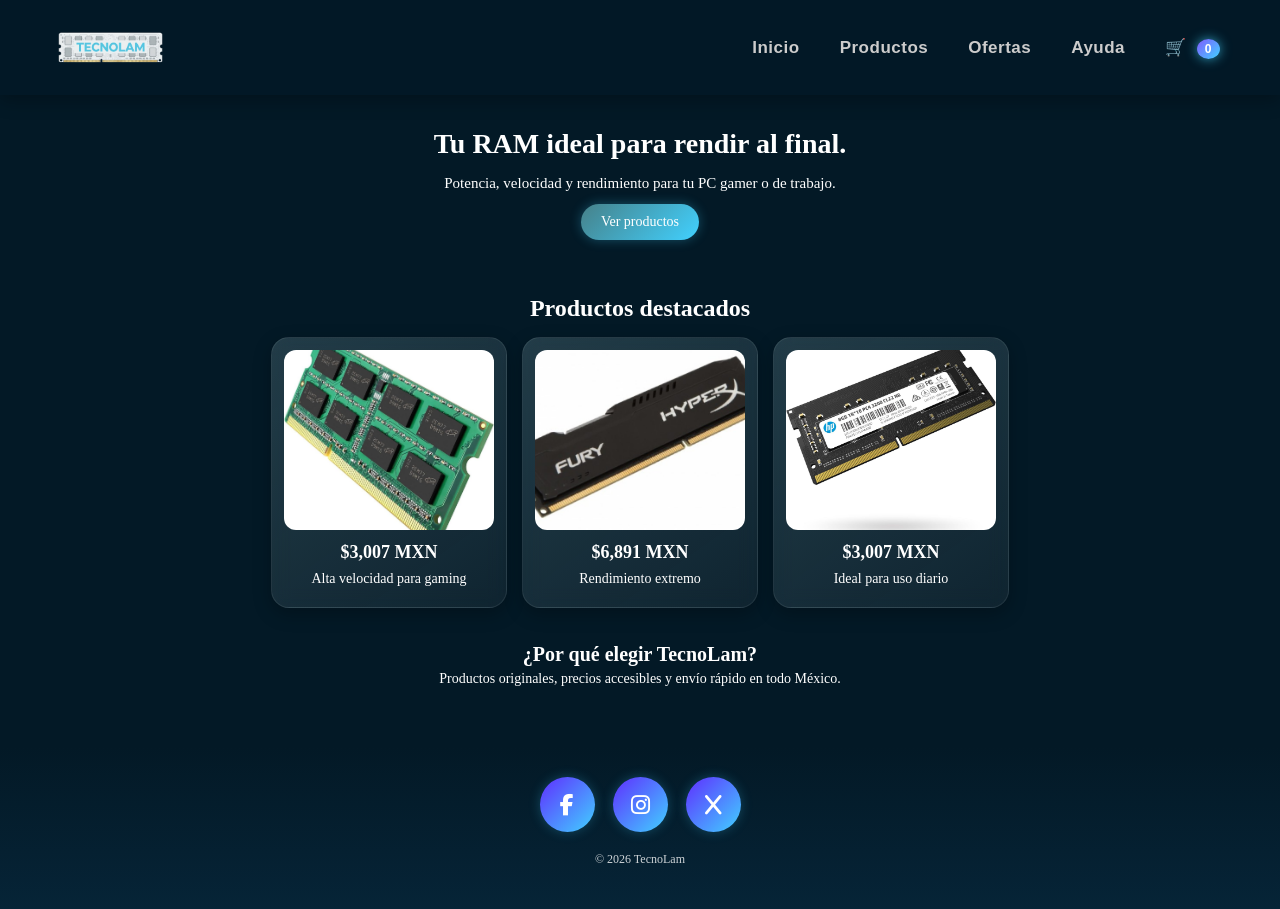
<file: index.html>
<!DOCTYPE html>
<html lang="es">

<head>

    <meta charset="UTF-8">

    <title>TecnoLam - Memorias RAM</title>

    <meta name="viewport"
          content="width=device-width, initial-scale=1.0">

    <link rel="stylesheet"
          href="estiloI.css">

     <link rel="stylesheet"
          href="estiloMenu.css">

    <link rel="stylesheet"
          href="https://cdnjs.cloudflare.com/ajax/libs/font-awesome/6.5.0/css/all.min.css">

    <script src="tecnolam.js"
            defer></script>

</head>

<body>

    <!-- MENU -->
    <nav class="navigation">

        <div class="nav-content">

            <!-- LOGO -->
            <a href="index.html"
               class="logo">

                <img src="lofo.png"
         alt="TecnoLam">

            </a>

            <!-- BOTON HAMBURGUESA -->
            <div class="menu-toggle"
                 onclick="toggleMenu()">

                ☰

            </div>

            <!-- MENU -->
            <ul class="menu"
                id="menu">

                <li>
                    <a href="index.html">
                        Inicio
                    </a>
                </li>

                <li>
                    <a href="productos.html">
                        Productos
                    </a>
                </li>

                <li>
                    <a href="ofertas.html">
                        Ofertas
                    </a>
                </li>

                <li>
                    <a href="guia.html">
                        Ayuda
                    </a>
                </li>

                <li class="carrito-icono">

                    <a href="carrito.html">

                        🛒

                        <span id="contadorCarrito">

                            0

                        </span>

                    </a>

                </li>

            </ul>

        </div>

    </nav>

    <!-- HERO -->
    <section class="hero">

        <h2>

            Tu RAM ideal para rendir al final.
        </h2>

        <p>

            Potencia, velocidad y rendimiento
            para tu PC gamer o de trabajo.

        </p>

        <a href="productos.html"
           class="btn">

            Ver productos

        </a>

    </section>

    <!-- DESTACADOS -->
    <section class="destacados">

        <h2>

            Productos destacados

        </h2>

        <div class="cards">

            <a href="productos.html"
               class="card">

                <img src="producto2.png"
                     alt="RAM DDR5">

                <h3>

                    $3,007 MXN

                </h3>

                <p>

                    Alta velocidad para gaming

                </p>

            </a>

            <a href="productos.html"
               class="card">

                <img src="producto3.png"
                     alt="RAM RGB">

                <h3>

                    $6,891 MXN

                </h3>

                <p>

                    Rendimiento extremo

                </p>

            </a>

            <a href="productos.html"
               class="card">

                <img src="producto4.png"
                     alt="RAM básica">

                <h3>

                    $3,007 MXN

                </h3>

                <p>

                    Ideal para uso diario

                </p>

            </a>

        </div>

    </section>

    <!-- INFO -->
    <section class="info">

        <h3>

            ¿Por qué elegir TecnoLam?

        </h3>

        <p>

            Productos originales,
            precios accesibles
            y envío rápido
            en todo México.

        </p>

    </section>

    <!-- FOOTER -->
    <footer class="footer">

        <div class="social-container">

            <a href="https://www.facebook.com/share/1chqNySmWk/?mibextid=wwXIfr"
               class="social-btn facebook">

                <i class="fab fa-facebook-f"></i>

                <span>

                    Facebook

                </span>

            </a>

            <a href="https://www.instagram.com/tecnolam__?igsh=MXIydDY0czdjdnRvNw%3D%3D&utm_source=qr"
               class="social-btn instagram">

                <i class="fab fa-instagram"></i>

                <span>

                    Instagram

                </span>

            </a>

            <a href="https://x.com/TenNolamnad"
               class="social-btn x">

                <i class="fab fa-x"></i>

                <span>

                    X

                </span>

            </a>

        </div>

        <p class="copy">

            © 2026 TecnoLam

        </p>

    </footer>

</body>

</html>
</file>
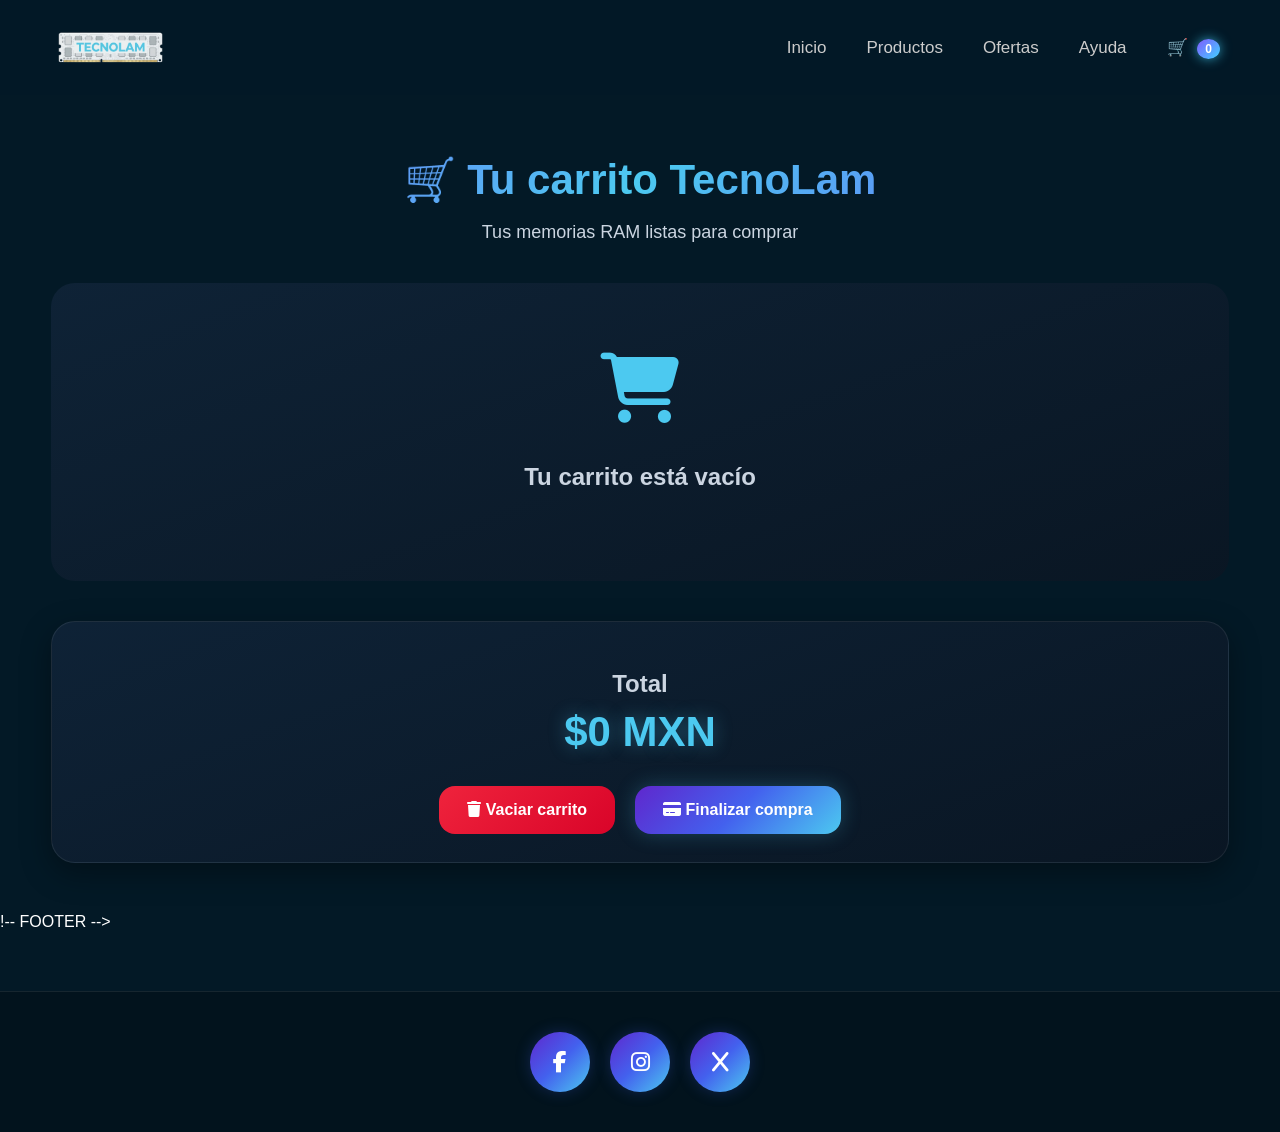
<file: carrito.html>
<!DOCTYPE html>
<html lang="es">

<head>

    <meta charset="UTF-8">

    <meta name="viewport" content="width=device-width, initial-scale=1.0">

    <title>Carrito - TecnoLam</title>

    <!-- CSS -->
    <link rel="stylesheet" href="cestiloC.css">
    <link rel="stylesheet" href="estiloMenu.css">

    <!-- ICONOS -->
    <link rel="stylesheet"
        href="https://cdnjs.cloudflare.com/ajax/libs/font-awesome/6.5.0/css/all.min.css">

</head>

<body>

    <!-- MENU -->
    <nav class="navigation">

        <div class="nav-content">

            <!-- LOGO -->
            <a href="index.html" class="logo">

                <img src="lofo.png" alt="TecnoLam">

            </a>

            <!-- BOTON HAMBURGUESA -->
            <div class="menu-toggle" onclick="toggleMenu()">

                ☰

            </div>

            <!-- MENU -->
            <ul class="menu" id="menu">

                <li><a href="index.html">Inicio</a></li>
                <li><a href="productos.html">Productos</a></li>
                <li><a href="ofertas.html">Ofertas</a></li>
                <li><a href="guia.html">Ayuda</a></li>

                <li class="carrito-icono">

                    <a href="carrito.html">

                        🛒

                        <span id="contadorCarrito">0</span>

                    </a>

                </li>

            </ul>

        </div>

    </nav>

    <!-- =========================
         CARRITO
    ========================== -->
    <section class="carrito-page">

        <h1>🛒 Tu carrito TecnoLam</h1>

        <p class="subtitulo">
            Tus memorias RAM listas para comprar
        </p>

        <div id="carrito-contenido" class="contenedor-carrito"></div>

        <div class="resumen-carrito">

            <div class="total-box">

                <h2>Total</h2>

                <h3>$<span id="total">0</span> MXN</h3>

            </div>

            <div class="botones-carrito">

                <button class="btn-vaciar" onclick="vaciarCarrito()">
                    <i class="fas fa-trash"></i>
                    Vaciar carrito
                </button>

                <button class="btn-pagar" onclick="mostrarCheckout()">
                    <i class="fas fa-credit-card"></i>
                    Finalizar compra
                </button>

            </div>

        </div>

        <div id="checkout" class="checkout">

            <h2>💳 Pago seguro</h2>

            <div class="formulario">

                <input type="text" placeholder="Nombre del titular">
                <input type="text" placeholder="Número de tarjeta">

                <div class="fila">

                    <input type="text" placeholder="MM/AA">
                    <input type="text" placeholder="CVV">

                </div>

                <button class="btn-confirmar" onclick="procesarPago()">
                    Confirmar pago
                </button>

            </div>

        </div>

    </section>

    <!-- FOOTER -->
    !-- FOOTER -->
    <footer class="footer">

        <div class="social-container">

            <a href="https://www.facebook.com/share/1chqNySmWk/?mibextid=wwXIfr"
               class="social-btn facebook">

                <i class="fab fa-facebook-f"></i>

                <span>

                    Facebook

                </span>

            </a>

            <a href="https://www.instagram.com/tecnolam__?igsh=MXIydDY0czdjdnRvNw%3D%3D&utm_source=qr"
               class="social-btn instagram">

                <i class="fab fa-instagram"></i>

                <span>

                    Instagram

                </span>

            </a>

            <a href="https://x.com/TenNolamnad"
               class="social-btn x">

                <i class="fab fa-x"></i>

                <span>

                    X

                </span>

            </a>
    </footer>

    <!-- =========================
         SCRIPT CARRITO
    ========================== -->
    <script>

        let carrito = JSON.parse(localStorage.getItem("carrito")) || [];

        const carritoContenido = document.getElementById("carrito-contenido");
        const totalElemento = document.getElementById("total");
        const contadorElemento = document.getElementById("contadorCarrito");

        function mostrarCarrito() {

            carritoContenido.innerHTML = "";

            let total = 0;

            contadorElemento.textContent = carrito.length;

            if (carrito.length === 0) {

                carritoContenido.innerHTML = `
                    <div class="carrito-vacio">
                        <i class="fas fa-cart-shopping"></i>
                        <h2>Tu carrito está vacío</h2>
                    </div>
                `;

                totalElemento.textContent = "0";
                return;
            }

            carrito.forEach((producto, index) => {

                total += producto.precio;

                carritoContenido.innerHTML += `
                    <div class="producto-carrito">

                        <img src="${producto.imagen || 'producto01.jpg'}">

                        <div class="info-producto">

                            <h3>${producto.nombre}</h3>

                            <p class="precio">$${producto.precio}</p>

                            <div class="acciones">

                                <button class="menos" onclick="eliminarProducto(${index})">-</button>

                                <button class="comprar">Comprar</button>

                                <button class="mas" onclick="duplicarProducto(${index})">+</button>

                            </div>

                        </div>

                    </div>
                `;
            });

            totalElemento.textContent = total.toFixed(2);
        }

        function eliminarProducto(index) {
            carrito.splice(index, 1);
            guardarCarrito();
        }

        function duplicarProducto(index) {
            carrito.push(carrito[index]);
            guardarCarrito();
        }

        function guardarCarrito() {
            localStorage.setItem("carrito", JSON.stringify(carrito));
            mostrarCarrito();
        }

        function vaciarCarrito() {
            carrito = [];
            guardarCarrito();
        }

        function mostrarCheckout() {
            document.getElementById("checkout").style.display = "block";
        }

        function procesarPago() {
            alert("Compra realizada correctamente");
            vaciarCarrito();
            document.getElementById("checkout").style.display = "none";
        }

        mostrarCarrito();

        // MENU HAMBURGUESA
        function toggleMenu() {
            document.getElementById("menu").classList.toggle("active");
        }

    </script>

</body>

</html>
</file>
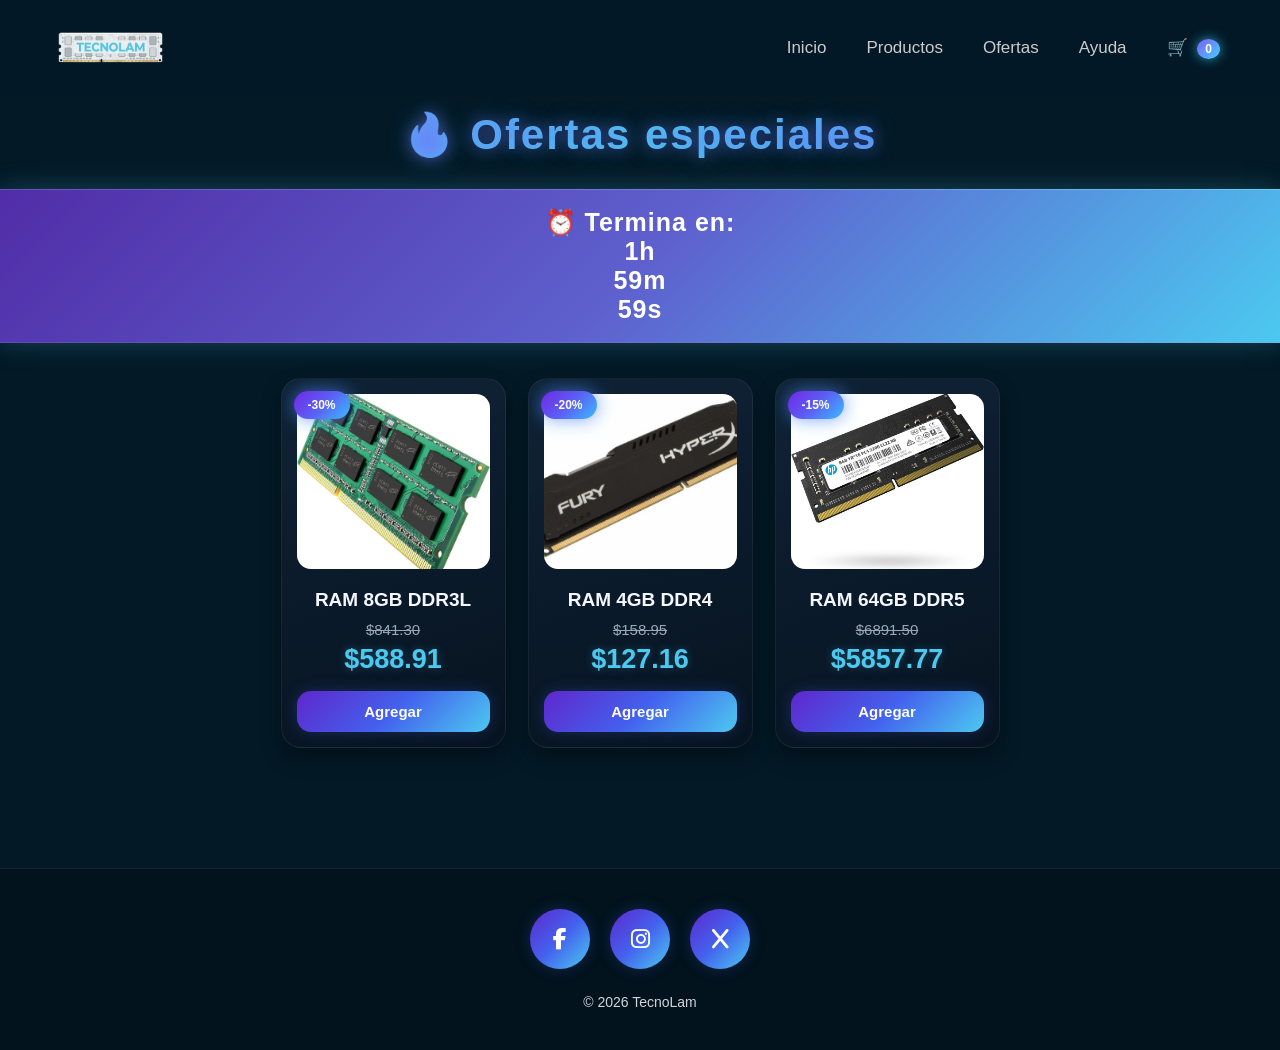
<file: ofertas.html>
<!DOCTYPE html>
<html lang="es">

<head>

    <meta charset="UTF-8">

    <meta name="viewport"
        content="width=device-width, initial-scale=1.0">

    <meta name="description"
        content="Ofertas de memorias RAM gaming y oficina en TecnoLam">

    <title>Ofertas - TecnoLam</title>

    <!-- CSS -->
    <link rel="stylesheet" href="estiloO.css">
    <link rel="stylesheet" href="estiloMenu.css">

    <!-- ICONOS -->
    <link rel="stylesheet"
        href="https://cdnjs.cloudflare.com/ajax/libs/font-awesome/6.5.0/css/all.min.css">

    <!-- JS -->
    <script src="tecnolam.js" defer></script>

</head>

<body>

    <!-- MENU -->
    <nav class="navigation">

        <div class="nav-content">

            <!-- LOGO -->
            <a href="index.html"
               class="logo">

                <img src="lofo.png"
                     alt="TecnoLam">

            </a>

            <!-- BOTON HAMBURGUESA -->
            <div class="menu-toggle"
                 onclick="toggleMenu()">

                ☰

            </div>

            <!-- MENU -->
            <ul class="menu"
                id="menu">

                <li>
                    <a href="index.html">
                        Inicio
                    </a>
                </li>

                <li>
                    <a href="productos.html">
                        Productos
                    </a>
                </li>

                <li>
                    <a href="ofertas.html">
                        Ofertas
                    </a>
                </li>

                <li>
                    <a href="guia.html">
                        Ayuda
                    </a>
                </li>

                <li class="carrito-icono">

                    <a href="carrito.html">

                        🛒

                        <span id="contadorCarrito">

                            0

                        </span>

                    </a>

                </li>

            </ul>

        </div>

    </nav>

    <!-- OFERTAS -->
    <section class="ofertas">

        <h2>🔥 Ofertas especiales</h2>

        <!-- TEMPORIZADOR -->
        <div id="contador-tiempo"
             class="temporizador"></div>

        <!-- TARJETAS -->
        <div class="contenedor-ofertas">

            <!-- OFERTA 1 -->
            <div class="oferta-card">

                <div class="descuento">

                    -30%

                </div>

                <img src="producto2.png"
                     alt="RAM 8GB DDR3L">

                <h3>RAM 8GB DDR3L</h3>

                <p class="precio-antiguo">

                    $841.30

                </p>

                <p class="precio-nuevo">

                    $588.91

                </p>

                <button
                    onclick="agregarCarrito('RAM 8GB DDR3L Oferta', 588.91)">

                    Agregar

                </button>

            </div>

            <!-- OFERTA 2 -->
            <div class="oferta-card">

                <div class="descuento">

                    -20%

                </div>

                <img src="producto3.png"
                     alt="RAM 4GB DDR4">

                <h3>RAM 4GB DDR4</h3>

                <p class="precio-antiguo">

                    $158.95

                </p>

                <p class="precio-nuevo">

                    $127.16

                </p>

                <button
                    onclick="agregarCarrito('RAM 4GB DDR4 Oferta', 127.16)">

                    Agregar

                </button>

            </div>

            <!-- OFERTA 3 -->
            <div class="oferta-card">

                <div class="descuento">

                    -15%

                </div>

                <img src="producto4.png"
                     alt="RAM 64GB DDR5">

                <h3>RAM 64GB DDR5</h3>

                <p class="precio-antiguo">

                    $6891.50

                </p>

                <p class="precio-nuevo">

                    $5857.77

                </p>

                <button
                    onclick="agregarCarrito('RAM 64GB DDR5 Oferta', 5857.77)">

                    Agregar

                </button>

            </div>

        </div>

    </section>

    <!-- FOOTER -->
    <footer class="footer">

        <div class="social-container">

            <a href="https://www.facebook.com/share/1chqNySmWk/?mibextid=wwXIfr"
               class="social-btn facebook">

                <i class="fab fa-facebook-f"></i>

                <span>

                    Facebook

                </span>

            </a>

            <a href="https://www.instagram.com/tecnolam__?igsh=MXIydDY0czdjdnRvNw%3D%3D&utm_source=qr"
               class="social-btn instagram">

                <i class="fab fa-instagram"></i>

                <span>

                    Instagram

                </span>

            </a>

            <a href="https://x.com/TenNolamnad"
               class="social-btn x">

                <i class="fab fa-x"></i>

                <span>

                    X

                </span>

            </a>

        </div>

        <p class="copy">

            © 2026 TecnoLam

        </p>

    </footer>

    <!-- CARRITO -->
    <script>

        let carrito =
            JSON.parse(
                localStorage.getItem("carrito")
            ) || [];

        let cantidadProductos =
            carrito.length;

        const contadorElemento =
            document.getElementById(
                "contadorCarrito"
            );

        actualizarContador();

        function agregarCarrito(
            nombre,
            precio
        ) {

            const producto = {

                nombre: nombre,
                precio: precio

            };

            carrito.push(producto);

            localStorage.setItem(
                "carrito",
                JSON.stringify(carrito)
            );

            cantidadProductos++;

            actualizarContador();

            alert(
                nombre +
                " agregado al carrito"
            );
        }

        function actualizarContador() {

            contadorElemento.textContent =
                cantidadProductos;
        }

    </script>

    <!-- TEMPORIZADOR -->
    <script>

        let tiempoFinal =
            new Date().getTime()
            + (2 * 60 * 60 * 1000);

        setInterval(() => {

            let ahora =
                new Date().getTime();

            let restante =
                tiempoFinal - ahora;

            let horas =
                Math.floor(
                    restante /
                    (1000 * 60 * 60)
                );

            let minutos =
                Math.floor(
                    (restante %
                    (1000 * 60 * 60))
                    /
                    (1000 * 60)
                );

            let segundos =
                Math.floor(
                    (restante %
                    (1000 * 60))
                    / 1000
                );

            document
                .getElementById(
                    "contador-tiempo"
                ).innerText =

                `⏰ Termina en:
                ${horas}h
                ${minutos}m
                ${segundos}s`;

        }, 1000);

    </script>

    <!-- MENU HAMBURGUESA -->
    <script>

        function toggleMenu() {

            document
                .getElementById("menu")
                .classList
                .toggle("active");

        }

    </script>

</body>

</html>
</file>
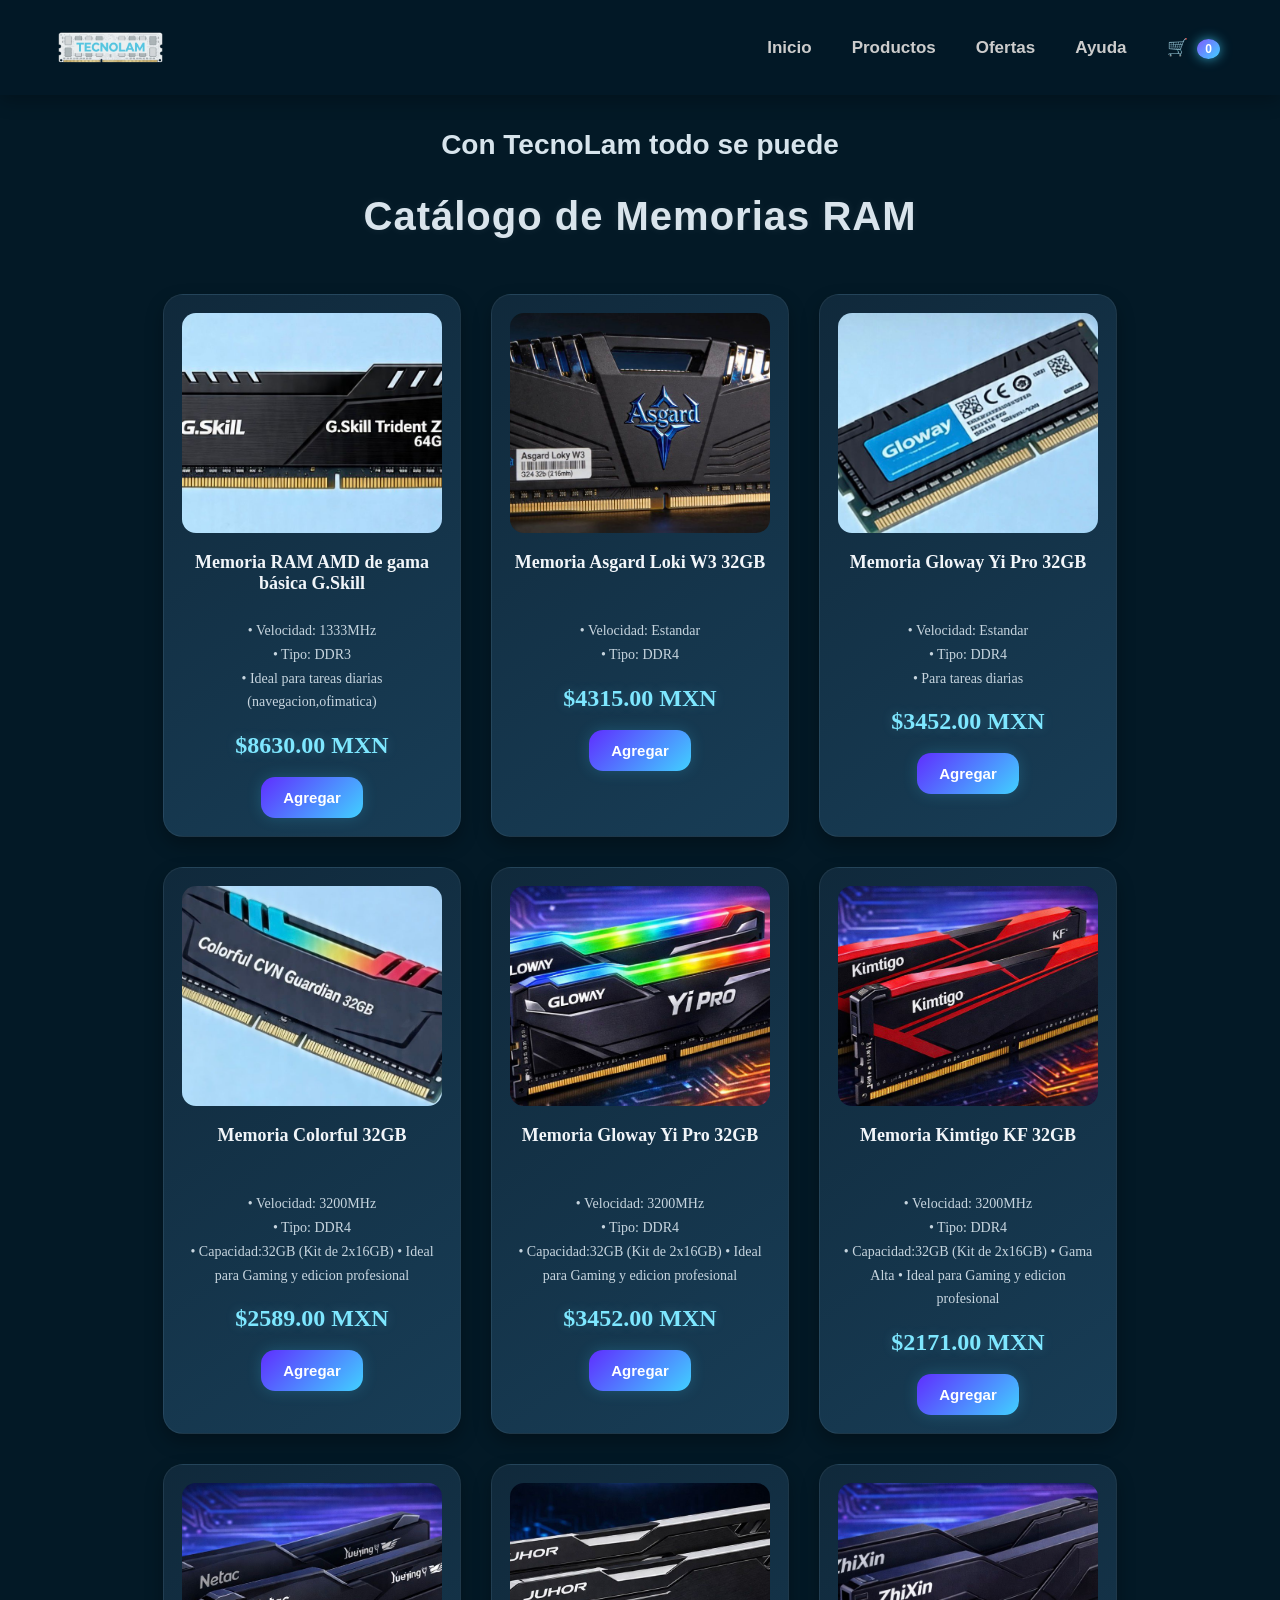
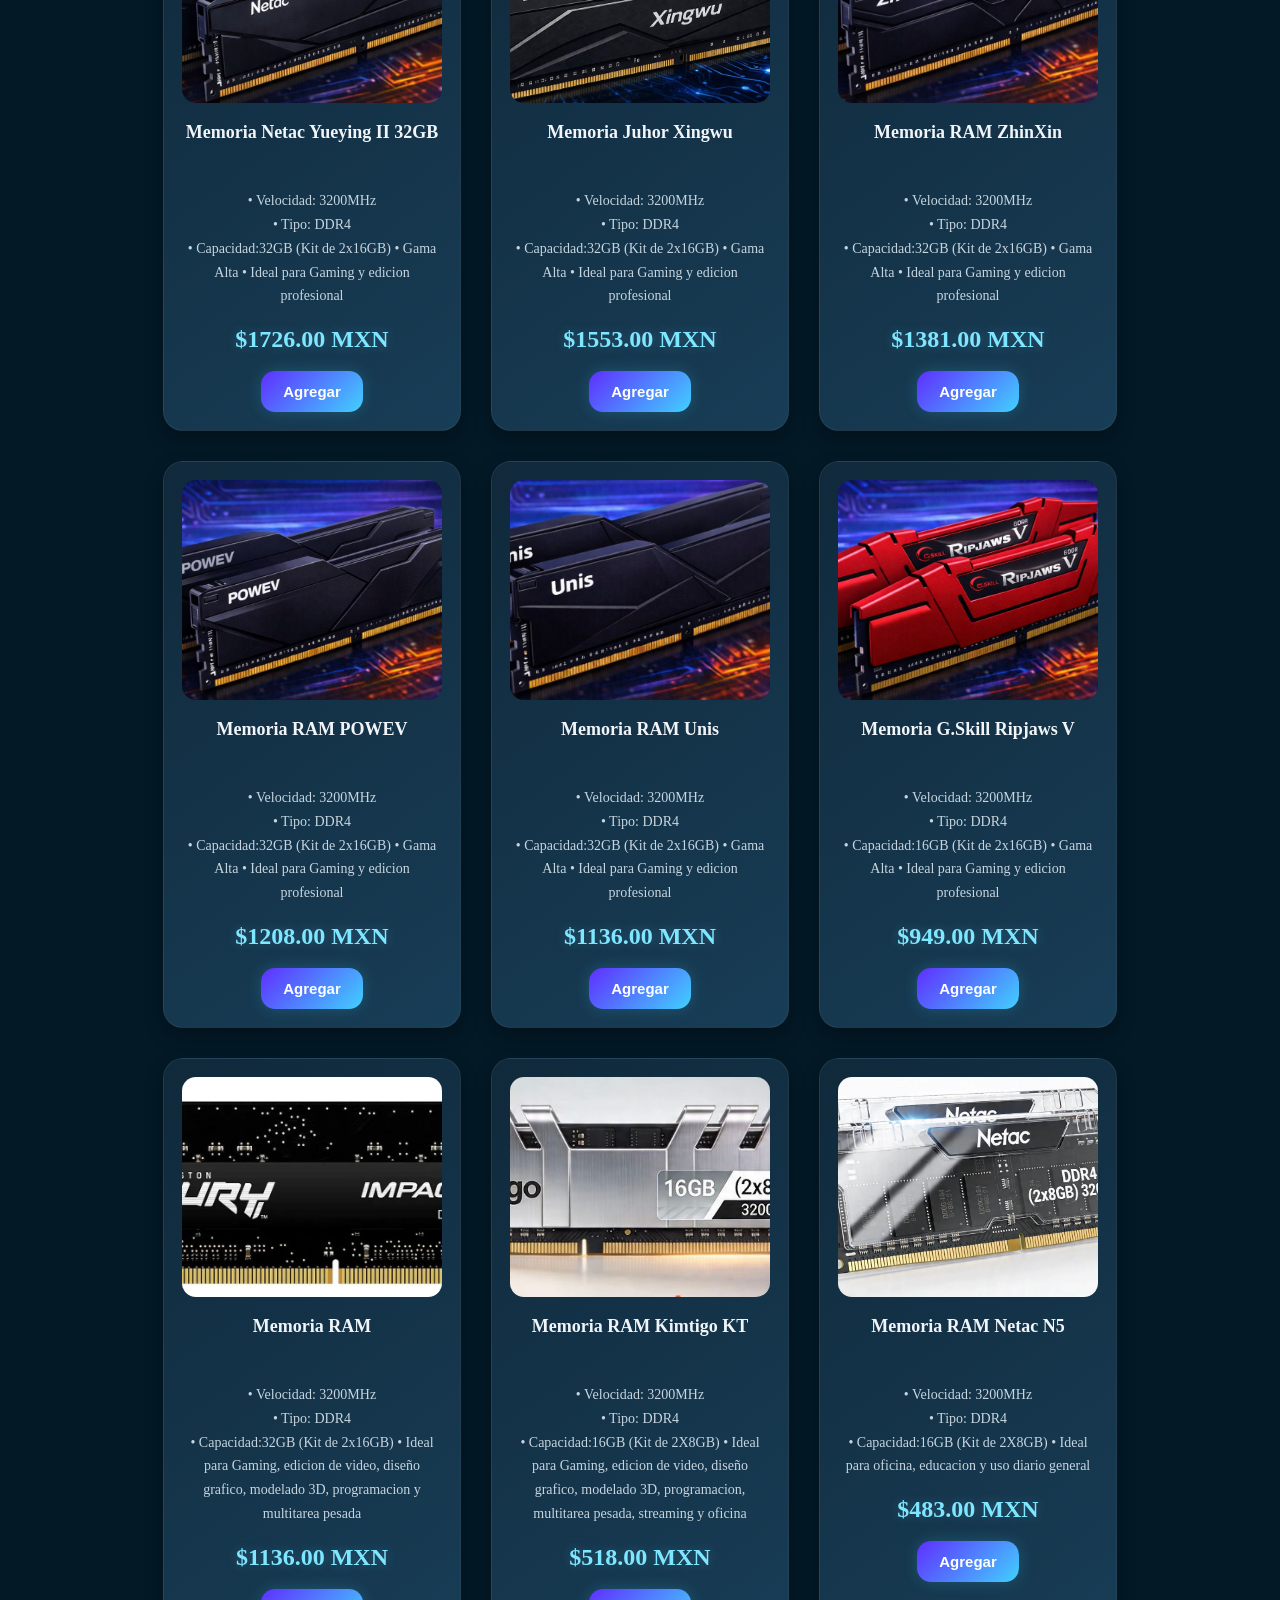
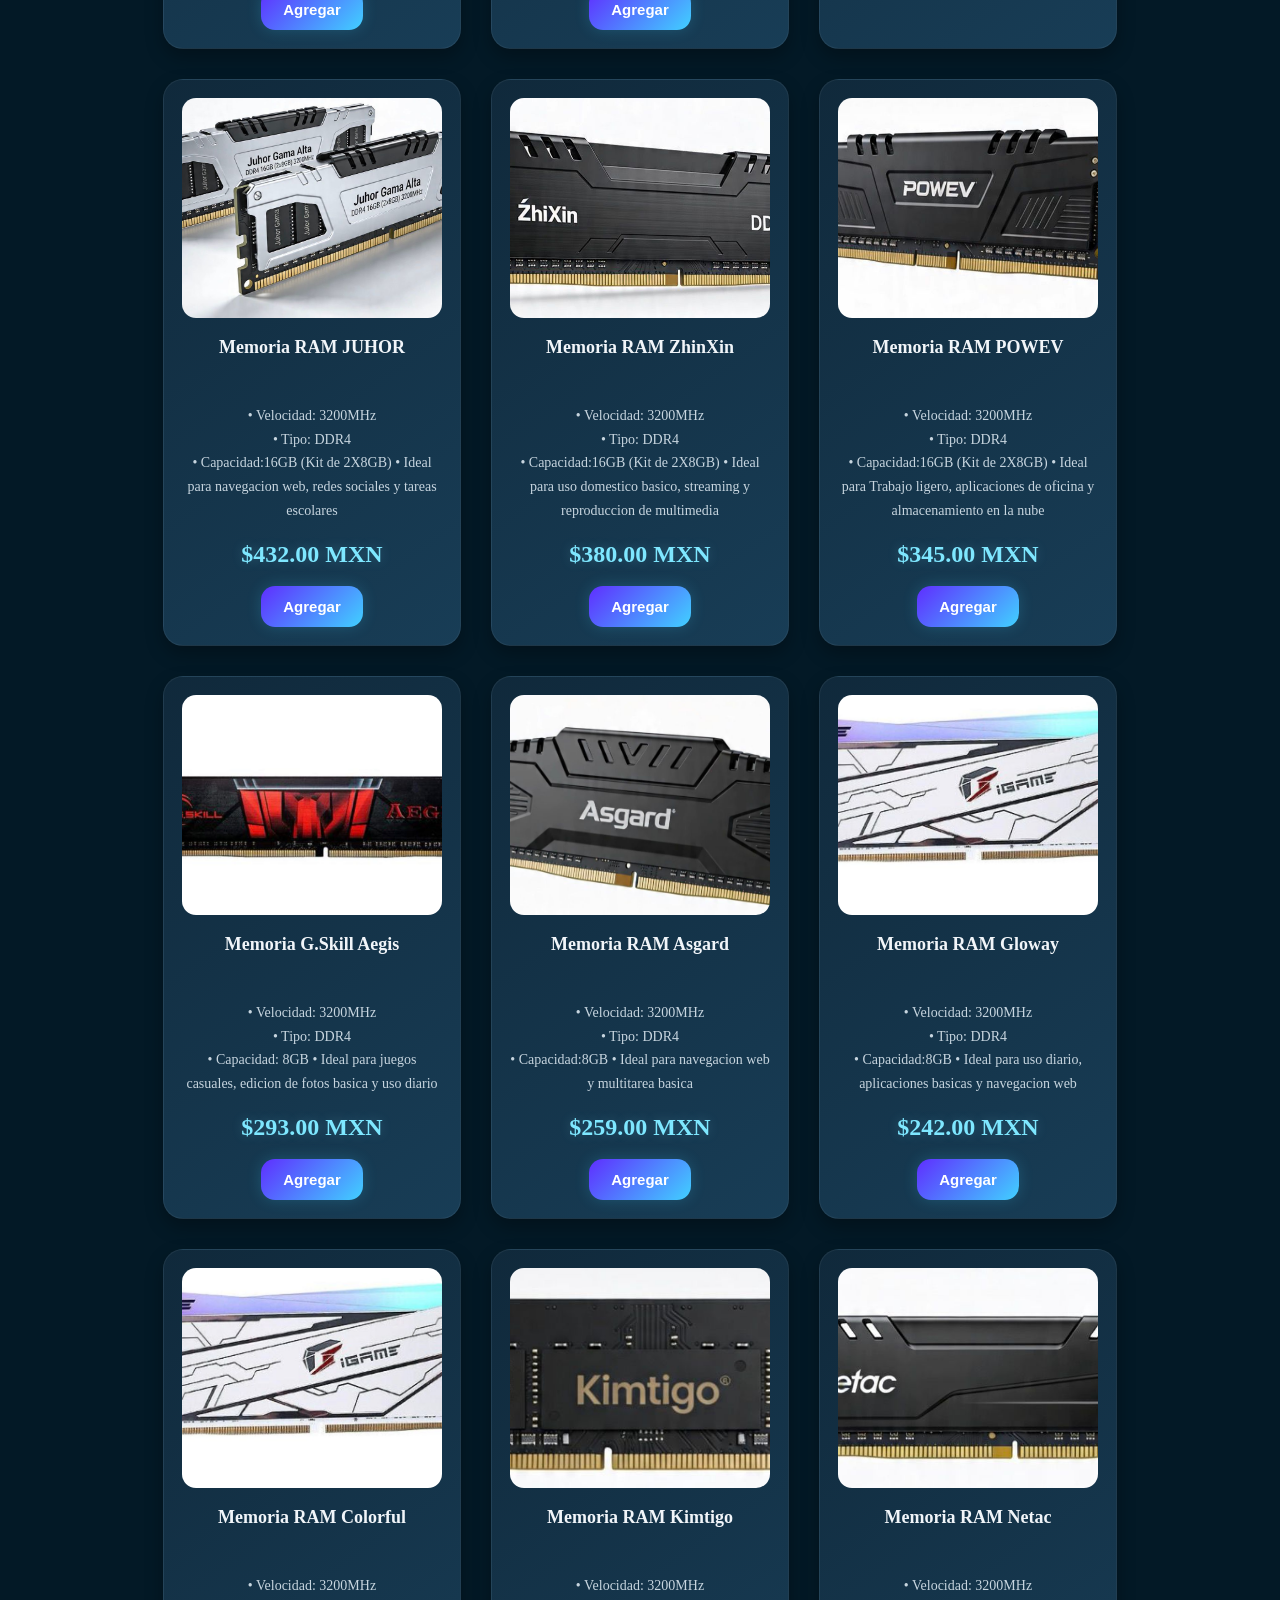
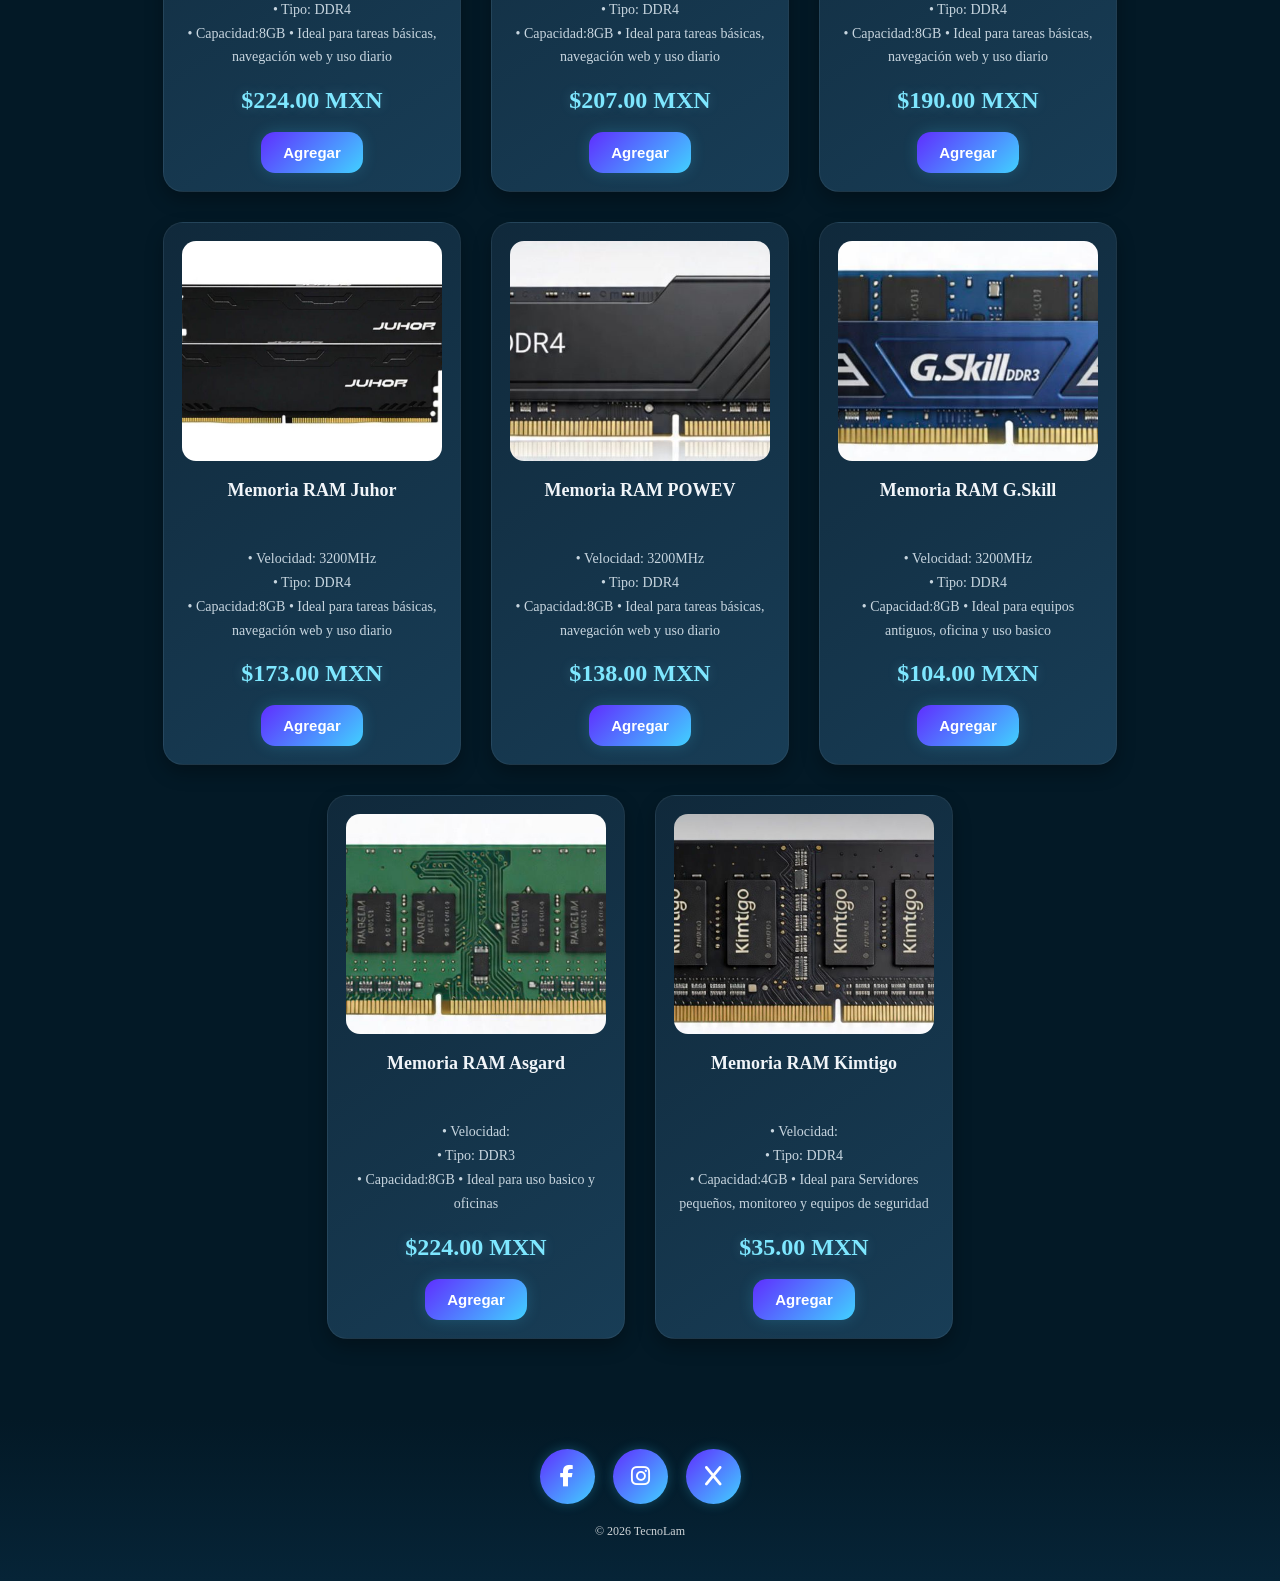
<file: productos.html>
<!DOCTYPE html>
<html lang="es">

<head>
    <meta charset="UTF-8">
    <meta name="viewport" content="width=device-width, initial-scale=1.0">
    <title>Catálogo - Memorias RAM</title>

    <link rel="stylesheet" href="estiloP.css">
    <link rel="stylesheet" href="estiloMenu.css">

    <link rel="stylesheet"
        href="https://cdnjs.cloudflare.com/ajax/libs/font-awesome/6.5.0/css/all.min.css">

    <!-- JS GLOBAL DEL CARRITO (IMPORTANTE) -->
    <script src="tecnolam.js" defer></script>
</head>

<body>

<!-- ========================= MENU ========================== -->
<body>

    <!-- MENU -->
    <nav class="navigation">

        <div class="nav-content">

            <!-- LOGO -->
            <a href="index.html"
               class="logo">

                <img src="lofo.png"
         alt="TecnoLam">

            </a>

            <!-- BOTON HAMBURGUESA -->
            <div class="menu-toggle"
                 onclick="toggleMenu()">

                ☰

            </div>

            <!-- MENU -->
            <ul class="menu"
                id="menu">

                <li>
                    <a href="index.html">
                        Inicio
                    </a>
                </li>

                <li>
                    <a href="productos.html">
                        Productos
                    </a>
                </li>

                <li>
                    <a href="ofertas.html">
                        Ofertas
                    </a>
                </li>

                <li>
                    <a href="guia.html">
                        Ayuda
                    </a>
                </li>

                <li class="carrito-icono">

                    <a href="carrito.html">

                        🛒

                        <span id="contadorCarrito">

                            0

                        </span>

                    </a>

                </li>

            </ul>

        </div>

    </nav>



    <!-- CONTENIDO -->
    <div class="container">

        <h1>Con TecnoLam todo se puede</h1>

        <h2>Catálogo de Memorias RAM</h2>

        <div class="menu-productos">

            <!-- Producto 1 -->
            <div class="producto">
                <img src="producto01.jpg" alt="G.Skill">
                <h3>Memoria RAM AMD de gama básica G.Skill</h3>
                <div class="especificaciones">
                    • Velocidad: 1333MHz<br>
                    • Tipo: DDR3<br>
                    • Ideal para tareas diarias (navegacion,ofimatica)
                </div>
                <div class="precio">$8630.00 MXN</div>
                <button onclick="agregarCarrito('RAM AMD Básica', 8630.00)">
                    Agregar
                </button>
            </div>

            <!-- Producto 2 -->
            <div class="producto">
                <img src="producto02.jpg" alt="Memoria Asgard Loki W3">
                <h3>Memoria Asgard Loki W3 32GB</h3>
                <div class="especificaciones">
                    • Velocidad: Estandar<br>
                    • Tipo: DDR4<br>
                </div>
                <div class="precio">$4315.00 MXN</div>
                <button onclick="agregarCarrito('RAM 8GB DDR3L', 4315.00)">
                    Agregar
                </button>
            </div>

            <!-- Producto 3 -->
            <div class="producto">
                <img src="producto03.jpg" alt="Memoria Gloway Yi Pro">
                <h3>Memoria Gloway Yi Pro 32GB</h3>
                <div class="especificaciones">
                    • Velocidad: Estandar<br>
                    • Tipo: DDR4<br>
                    • Para tareas diarias 
                </div>
                <div class="precio">$3452.00 MXN</div>
                <button onclick="agregarCarrito('Memoria Gloway Yi Pro', 3452.00)">
                    Agregar
                </button>
            </div>

            <!-- Producto 4 -->
            <div class="producto">
                <img src="producto04.jpg" alt="Memoria RAM 32GB">
                <h3>Memoria Colorful 32GB</h3>
                <div class="especificaciones">
                    • Velocidad: 3200MHz<br>
                    • Tipo: DDR4<br>
                    • Capacidad:32GB (Kit de 2x16GB)
                    • Ideal para Gaming y edicion profesional 
                </div>
                <div class="precio">$2589.00 MXN</div>
                <button onclick="agregarCarrito('Memoria RAM 32GB', 2589.00)">
                    Agregar
                </button>
            </div>

             <!-- Producto 5 -->
            <div class="producto">
                <img src="producto05.jpg" alt="Memoria RAM Gloway Yi Pro">
                <h3>Memoria Gloway Yi Pro 32GB</h3>
                <div class="especificaciones">
                    • Velocidad: 3200MHz<br>
                    • Tipo: DDR4<br>
                    • Capacidad:32GB (Kit de 2x16GB)
                    • Ideal para Gaming y edicion profesional 
                </div>
                <div class="precio">$3452.00 MXN</div>
                <button onclick="agregarCarrito('Memoria RAM Gloway Yi Pro', 3452.00)">
                    Agregar
                </button>
            </div>

             <!-- Producto 6 -->
            <div class="producto">
                <img src="producto06.jpg" alt="Memoria RAM Kimtigo 32GB">
                <h3>Memoria Kimtigo KF 32GB</h3>
                <div class="especificaciones">
                    • Velocidad: 3200MHz<br>
                    • Tipo: DDR4<br>
                    • Capacidad:32GB (Kit de 2x16GB)
                    • Gama Alta
                    • Ideal para Gaming y edicion profesional 
                </div>
                <div class="precio">$2171.00 MXN</div>
                <button onclick="agregarCarrito('Memoria RAM Kimtigo 32GB', 2171.00)">
                    Agregar
                </button>
            </div>

            <!-- Producto 7 -->
            <div class="producto">
                <img src="producto07.jpg" alt="Memoria RAM Netac Yueying 32GB">
                <h3>Memoria Netac Yueying II 32GB</h3>
                <div class="especificaciones">
                    • Velocidad: 3200MHz<br>
                    • Tipo: DDR4<br>
                    • Capacidad:32GB (Kit de 2x16GB)
                    • Gama Alta
                    • Ideal para Gaming y edicion profesional 
                </div>
                <div class="precio">$1726.00 MXN</div>
                <button onclick="agregarCarrito('Memoria RAM Netac Yueying 32GB', 1726.00)">
                    Agregar
                </button>
            </div>

             <!-- Producto 8 -->
            <div class="producto">
                <img src="producto08.jpg" alt="Memoria RAM Juhor Xingwu 32GB">
                <h3>Memoria Juhor Xingwu</h3>
                <div class="especificaciones">
                    • Velocidad: 3200MHz<br>
                    • Tipo: DDR4<br>
                    • Capacidad:32GB (Kit de 2x16GB)
                    • Gama Alta
                    • Ideal para Gaming y edicion profesional 
                </div>
                <div class="precio">$1553.00 MXN</div>
                <button onclick="agregarCarrito('Memoria RAM Juhor Xingwu 32GB', 1553.00)">
                    Agregar
                </button>
            </div>

             <!-- Producto 9 -->
            <div class="producto">
                <img src="producto09.jpg" alt="Memoria RAM ZhinXin 32GB">
                <h3>Memoria RAM ZhinXin</h3>
                <div class="especificaciones">
                    • Velocidad: 3200MHz<br>
                    • Tipo: DDR4<br>
                    • Capacidad:32GB (Kit de 2x16GB)
                    • Gama Alta
                    • Ideal para Gaming y edicion profesional 
                </div>
                <div class="precio">$1381.00 MXN</div>
                <button onclick="agregarCarrito('Memoria RAM ZhinXin 32GB', 1381.00)">
                    Agregar
                </button>
            </div>

             <!-- Producto 10 -->
            <div class="producto">
                <img src="producto010.jpg" alt="Memoria RAM POWEV 32GB">
                <h3>Memoria RAM POWEV</h3>
                <div class="especificaciones">
                    • Velocidad: 3200MHz<br>
                    • Tipo: DDR4<br>
                    • Capacidad:32GB (Kit de 2x16GB)
                    • Gama Alta
                    • Ideal para Gaming y edicion profesional 
                </div>
                <div class="precio">$1208.00 MXN</div>
                <button onclick="agregarCarrito('Memoria RAM POWEV 32GB', 1208.00)">
                    Agregar
                </button>
            </div>

             <!-- Producto 11 -->
            <div class="producto">
                <img src="producto011.jpg" alt="Memoria RAM Unis 32GB">
                <h3>Memoria RAM Unis</h3>
                <div class="especificaciones">
                    • Velocidad: 3200MHz<br>
                    • Tipo: DDR4<br>
                    • Capacidad:32GB (Kit de 2x16GB)
                    • Gama Alta
                    • Ideal para Gaming y edicion profesional 
                </div>
                <div class="precio">$1136.00 MXN</div>
                <button onclick="agregarCarrito('Memoria RAM Unis 32GB', 1136.00)">
                    Agregar
                </button>
            </div>

             <!-- Producto 12 -->
            <div class="producto">
                <img src="producto012.jpg" alt="Memoria RAM G.Skill 16GB">
                <h3>Memoria G.Skill Ripjaws V</h3>
                <div class="especificaciones">
                    • Velocidad: 3200MHz<br>
                    • Tipo: DDR4<br>
                    • Capacidad:16GB (Kit de 2x16GB)
                    • Gama Alta
                    • Ideal para Gaming y edicion profesional 
                </div>
                <div class="precio">$949.00 MXN</div>
                <button onclick="agregarCarrito('Memoria RAM G.skill Ripjaws 16GB', 949.00)">
                    Agregar
                </button>
            </div>

             <!-- Producto 13 -->
            <div class="producto">
                <img src="producto013.jpg" alt="Memoria RAM 32GB">
                <h3>Memoria RAM</h3>
                <div class="especificaciones">
                    • Velocidad: 3200MHz<br>
                    • Tipo: DDR4<br>
                    • Capacidad:32GB (Kit de 2x16GB)
                    • Ideal para Gaming, edicion de video, diseño grafico, modelado 3D, programacion y multitarea pesada 
                </div>
                <div class="precio">$1136.00 MXN</div>
                <button onclick="agregarCarrito('Memoria RAM 32GB', 1136.00)">
                    Agregar
                </button>
            </div>

             <!-- Producto 14 -->
            <div class="producto">
                <img src="producto014.jpg" alt="Memoria RAM Kimtigo KT">
                <h3>Memoria RAM Kimtigo KT</h3>
                <div class="especificaciones">
                    • Velocidad: 3200MHz<br>
                    • Tipo: DDR4<br>
                    • Capacidad:16GB (Kit de 2X8GB)
                    • Ideal para Gaming, edicion de video, diseño grafico, modelado 3D, programacion, multitarea pesada, streaming y oficina 
                </div>
                <div class="precio">$518.00 MXN</div>
                <button onclick="agregarCarrito('Memoria RAM Kimtigo KT', 518.00)">
                    Agregar
                </button>
            </div>

            <!-- Producto 15 -->
            <div class="producto">
                <img src="producto015.jpg" alt="Memoria RAM Netac N5">
                <h3>Memoria RAM Netac N5</h3>
                <div class="especificaciones">
                    • Velocidad: 3200MHz<br>
                    • Tipo: DDR4<br>
                    • Capacidad:16GB (Kit de 2X8GB)
                    • Ideal para oficina, educacion y uso diario general 
                </div>
                <div class="precio">$483.00 MXN</div>
                <button onclick="agregarCarrito('Memoria RAM Netac N5', 483.00)">
                    Agregar
                </button>
            </div>

             <!-- Producto 16 -->
            <div class="producto">
                <img src="producto016.jpg" alt="Memoria RAM JUHOR">
                <h3>Memoria RAM JUHOR</h3>
                <div class="especificaciones">
                    • Velocidad: 3200MHz<br>
                    • Tipo: DDR4<br>
                    • Capacidad:16GB (Kit de 2X8GB)
                    • Ideal para navegacion web, redes sociales y tareas escolares
                </div>
                <div class="precio">$432.00 MXN</div>
                <button onclick="agregarCarrito('Memoria RAM JUHOR', 432.00)">
                    Agregar
                </button>
            </div>

             <!-- Producto 17 -->
            <div class="producto">
                <img src="producto017.jpg" alt="Memoria RAM ZhinXin">
                <h3>Memoria RAM ZhinXin</h3>
                <div class="especificaciones">
                    • Velocidad: 3200MHz<br>
                    • Tipo: DDR4<br>
                    • Capacidad:16GB (Kit de 2X8GB)
                    • Ideal para uso domestico basico, streaming y reproduccion de multimedia
                </div>
                <div class="precio">$380.00 MXN</div>
                <button onclick="agregarCarrito('Memoria RAM ZhinXin', 380.00)">
                    Agregar
                </button>
            </div>

             <!-- Producto 18 -->
            <div class="producto">
                <img src="producto018.jpg" alt="Memoria RAM POWEV">
                <h3>Memoria RAM POWEV</h3>
                <div class="especificaciones">
                    • Velocidad: 3200MHz<br>
                    • Tipo: DDR4<br>
                    • Capacidad:16GB (Kit de 2X8GB)
                    • Ideal para Trabajo ligero, aplicaciones de oficina y almacenamiento en la nube
                </div>
                <div class="precio">$345.00 MXN</div>
                <button onclick="agregarCarrito('Memoria RAM POWEV', 345.00)">
                    Agregar
                </button>
            </div>

             <!-- Producto 19 -->
            <div class="producto">
                <img src="producto019.jpg" alt="Memoria RAM G.Skill Aegis">
                <h3>Memoria G.Skill Aegis</h3>
                <div class="especificaciones">
                    • Velocidad: 3200MHz<br>
                    • Tipo: DDR4<br>
                    • Capacidad: 8GB
                    • Ideal para juegos casuales, edicion de fotos basica y uso diario
                </div>
                <div class="precio">$293.00 MXN</div>
                <button onclick="agregarCarrito('Memoria RAM G.Skill Aegis', 293.00)">
                    Agregar
                </button>
            </div>

             <!-- Producto 20 -->
            <div class="producto">
                <img src="producto020.jpg" alt="Memoria RAM Asgard">
                <h3>Memoria RAM Asgard</h3>
                <div class="especificaciones">
                    • Velocidad: 3200MHz<br>
                    • Tipo: DDR4<br>
                    • Capacidad:8GB
                    • Ideal para navegacion web y multitarea basica 
                </div>
                <div class="precio">$259.00 MXN</div>
                <button onclick="agregarCarrito('Memoria RAM Asgard', 259.00)">
                    Agregar
                </button>
            </div>

            <!-- Producto 21 -->
            <div class="producto">
                <img src="producto022.jpg" alt="Memoria RAM Gloway">
                <h3>Memoria RAM Gloway</h3>
                <div class="especificaciones">
                    • Velocidad: 3200MHz<br>
                    • Tipo: DDR4<br>
                    • Capacidad:8GB
                    • Ideal para uso diario, aplicaciones basicas y navegacion web
                </div>
                <div class="precio">$242.00 MXN</div>
                <button onclick="agregarCarrito('Memoria RAM Gloway', 242.00)">
                    Agregar
                </button>
            </div>

            <!-- Producto 22 -->
            <div class="producto">
                <img src="producto022.jpg" alt="Memoria RAM Colorful">
                <h3>Memoria RAM Colorful</h3>
                <div class="especificaciones">
                    • Velocidad: 3200MHz<br>
                    • Tipo: DDR4<br>
                    • Capacidad:8GB
                    • Ideal para tareas básicas, navegación web y uso diario
                </div>
                <div class="precio">$224.00 MXN</div>
                <button onclick="agregarCarrito('Memoria RAM Colorful', 224.00)">
                    Agregar
                </button>
            </div>

            <!-- Producto 23 -->
            <div class="producto">
                <img src="producto023.jpg" alt="Memoria RAM Kimtigo">
                <h3>Memoria RAM Kimtigo</h3>
                <div class="especificaciones">
                    • Velocidad: 3200MHz<br>
                    • Tipo: DDR4<br>
                    • Capacidad:8GB
                    • Ideal para tareas básicas, navegación web y uso diario
                </div>
                <div class="precio">$207.00 MXN</div>
                <button onclick="agregarCarrito('Memoria RAM Kimtigo', 207.00)">
                    Agregar
                </button>
            </div>

             <!-- Producto 24 -->
            <div class="producto">
                <img src="producto024.jpg" alt="Memoria RAM Netac">
                <h3>Memoria RAM Netac</h3>
                <div class="especificaciones">
                    • Velocidad: 3200MHz<br>
                    • Tipo: DDR4<br>
                    • Capacidad:8GB
                    • Ideal para tareas básicas, navegación web y uso diario
                </div>
                <div class="precio">$190.00 MXN</div>
                <button onclick="agregarCarrito('Memoria RAM Netac', 190.00)">
                    Agregar
                </button>
            </div>

             <!-- Producto 25 -->
            <div class="producto">
                <img src="producto025.jpg" alt="Memoria RAM Juhor">
                <h3>Memoria RAM Juhor</h3>
                <div class="especificaciones">
                    • Velocidad: 3200MHz<br>
                    • Tipo: DDR4<br>
                    • Capacidad:8GB
                    • Ideal para tareas básicas, navegación web y uso diario
                </div>
                <div class="precio">$173.00 MXN</div>
                <button onclick="agregarCarrito('Memoria RAM Juhor', 173.00)">
                    Agregar
                </button>
            </div>

             <!-- Producto 26 -->
            <div class="producto">
                <img src="producto026.jpg" alt="Memoria RAM POWEV">
                <h3>Memoria RAM POWEV</h3>
                <div class="especificaciones">
                    • Velocidad: 3200MHz<br>
                    • Tipo: DDR4<br>
                    • Capacidad:8GB
                    • Ideal para tareas básicas, navegación web y uso diario
                </div>
                <div class="precio">$138.00 MXN</div>
                <button onclick="agregarCarrito('Memoria RAM POWEV', 138.00)">
                    Agregar
                </button>
            </div>

             <!-- Producto 29 -->
            <div class="producto">
                <img src="producto029.jpg" alt="Memoria RAM G.Skill">
                <h3>Memoria RAM G.Skill</h3>
                <div class="especificaciones">
                    • Velocidad: 3200MHz<br>
                    • Tipo: DDR4<br>
                    • Capacidad:8GB
                    • Ideal para equipos antiguos, oficina y uso basico 
                </div>
                <div class="precio">$104.00 MXN</div>
                <button onclick="agregarCarrito('Memoria RAM G.Skill', 104.00)">
                    Agregar
                </button>
            </div>

             <!-- Producto 30 -->
            <div class="producto">
                <img src="producto030.jpg" alt="Memoria RAM Asgard">
                <h3>Memoria RAM Asgard</h3>
                <div class="especificaciones">
                    • Velocidad:<br>
                    • Tipo: DDR3<br>
                    • Capacidad:8GB
                    • Ideal para uso basico y oficinas
                </div>
                <div class="precio">$224.00 MXN</div>
                <button onclick="agregarCarrito('Memoria RAM Asgard', 224.00)">
                    Agregar
                </button>
            </div>

             <!-- Producto 33 -->
            <div class="producto">
                <img src="producto033.jpg" alt="Memoria RAM Kimtigo">
                <h3>Memoria RAM Kimtigo</h3>
                <div class="especificaciones">
                    • Velocidad: <br>
                    • Tipo: DDR4<br>
                    • Capacidad:4GB
                    • Ideal para Servidores pequeños, monitoreo y equipos de seguridad

                </div>
                <div class="precio">$35.00 MXN</div>
                <button onclick="agregarCarrito('Memoria RAM Kimtigo', 35.00)">
                    Agregar
                </button>
            </div>

        </div>
    </div>


   <footer class="footer">

        <div class="social-container">

            <a href="https://www.facebook.com/share/1chqNySmWk/?mibextid=wwXIfr"
               class="social-btn facebook">

                <i class="fab fa-facebook-f"></i>

                <span>

                    Facebook

                </span>

            </a>

            <a href="https://www.instagram.com/tecnolam__?igsh=MXIydDY0czdjdnRvNw%3D%3D&utm_source=qr"
               class="social-btn instagram">

                <i class="fab fa-instagram"></i>

                <span>

                    Instagram

                </span>

            </a>

            <a href="https://x.com/TenNolamnad"
               class="social-btn x">

                <i class="fab fa-x"></i>

                <span>

                    X

                </span>

            </a>

        </div>

        <p class="copy">

            © 2026 TecnoLam

        </p>

    </footer>

    <!-- SCRIPT -->
    <script>

        // PRODUCTOS EN CARRITO
        let cantidadProductos = 0;

        // TOTAL
        let totalCarrito = 0;

        // CONTADOR
        const contadorElemento =
            document.getElementById("contadorCarrito");

        // FUNCION
        function agregarCarrito(nombre, precio) {

            cantidadProductos++;

            totalCarrito += precio;

            contadorElemento.textContent =
                cantidadProductos;

            console.log("Producto:", nombre);

            console.log("Precio:", precio);

            console.log(
                "Total:",
                totalCarrito.toFixed(2)
            );
        }

    </script>

</body>

</html>
</file>
<file: estiloI.css>
/* GENERAL */
body {

    margin: 0;
    padding: 0;

    margin-top: 75px;

    font-family: Georgia, 'Times New Roman', Times, serif, sans-serif;

    color: #577a95;

    background-color: #031926;

    background-position: center;

    overflow-x: hidden;
}

/* NAVBAR */
.navigation {

    position: fixed;

    top: 0;
    left: 0;

    width: 100%;

    z-index: 1000;

    background: linear-gradient(
        180deg,
        #062437,
        #031926
    );

    backdrop-filter: blur(12px);

    box-shadow: 0 4px 18px rgba(0,0,0,0.30);
}

/* CONTENIDO NAV */
.nav-content {

    width: 100%;
    max-width: 1400px;

    margin: auto;

    display: flex;
    justify-content: space-between;
    align-items: center;

    padding: 8px 25px;

    box-sizing: border-box;
}

/* IZQUIERDA */
.left {

    display: flex;
    align-items: center;

    gap: 10px;
}

.logo {

    display: flex;

    align-items: center;
}

.logo img {

    height: 150px;

    width: 100px;

    display: block;

    transform: scale(1.15);
}

/* MENU */
.menu {

    display: flex;

    align-items: center;

    gap: 18px;

    list-style: none;

    margin: 0;
    padding: 0;
}

.menu li a {

    text-decoration: none;

    color: white;

    font-family: Arial, Helvetica, sans-serif;

    font-size: 15px;

    letter-spacing: 0.5px;

    font-weight: 600;

    transition: 0.3s ease;
}

.menu li a:hover {

    color: #41d1ff;

    text-shadow: 0 0 10px rgba(65,209,255,0.8);
}

/* CONTADOR CARRITO */
#contadorCarrito {

    background: linear-gradient(
        135deg,
        #7f5cff,
        #41d1ff
    );

    color: white;

    border-radius: 50%;

    padding: 3px 8px;

    font-size: 12px;

    margin-left: 5px;

    display: inline-block;

    font-weight: bold;

    box-shadow: 0 0 12px rgba(65, 209, 255, 0.7);
}

/* HERO */
.hero {

    text-align: center;

    padding: 30px 15px 20px;

    color: rgb(255, 255, 255);
}

.hero h2 {

    font-size: 28px;

    margin-bottom: 8px;
}

.hero p {

    font-size: 15px;

    margin-bottom: 12px;

    color: white;
}

/* BOTON */
.btn {

    text-decoration: none;

    background: linear-gradient(
        135deg,
        #468189,
        #41d1ff
    );

    color: white;

    padding: 10px 20px;

    border-radius: 25px;

    transition: 0.3s;

    box-shadow: 0 0 12px rgba(65,209,255,0.3);

    font-size: 14px;

    display: inline-block;
}

.btn:hover {

    background: linear-gradient(
        135deg,
        #6ba487,
        #5ee7ff
    );

    transform: scale(1.05);
}

/* DESTACADOS */
.destacados {

    padding: 15px 10px;

    text-align: center;
}

.destacados h2 {

    margin-bottom: 15px;

    color: white;

    font-size: 24px;
}

/* CARDS */
.cards {

    display: flex;

    justify-content: center;

    gap: 15px;

    flex-wrap: wrap;
}

/* TARJETA */
.card {

    background: linear-gradient(
        145deg,
        rgba(180, 223, 229, 0.18),
        rgba(255,255,255,0.05)
    );

    backdrop-filter: blur(10px);

    border: 1px solid rgba(255,255,255,0.08);

    padding: 12px;

    border-radius: 18px;

    width: 210px;

    transition: 0.3s ease;

    box-shadow: 0 6px 18px rgba(0,0,0,0.25);

    cursor: pointer;

    text-decoration: none;

    display: block;

    overflow: hidden;
}

/* HOVER CARD */
.card:hover {

    transform: translateY(-6px) scale(1.03);

    box-shadow:
        0 12px 25px rgba(0,0,0,0.35),
        0 0 15px rgba(65,209,255,0.15);
}

/* IMAGENES */
.card img {

    width: 100%;

    height: 180px;

    object-fit: cover;

    border-radius: 12px;
}

/* TEXTO TARJETA */
.card h3,
.card p {

    margin: 8px 0;

    color: white;

    text-align: center;
}

.card h3 {

    font-size: 18px;
}

.card p {

    font-size: 14px;
}

/* INFO */
.info {

    text-align: center;

    padding: 15px 15px 20px;
}

.info h3,
.info p {

    margin: 5px 0;

    color: white;
}

.info h3 {

    font-size: 20px;
}

.info p {

    font-size: 14px;
}

/* FOOTER */
/* FOOTER */
.footer {

    margin-top: 35px;

    padding: 30px 10px;

    background: linear-gradient(
        180deg,
        #031926,
        #062437
    );

    text-align: center;
}

/* CONTENEDOR REDES */
.social-container {

    display: flex;

    justify-content: center;

    align-items: center;

    gap: 18px;

    flex-wrap: wrap;
}

/* BOTON RED */
.social-btn {

    position: relative;

    width: 55px;

    height: 55px;

    border-radius: 50px;

    display: flex;

    align-items: center;

    justify-content: center;

    overflow: hidden;

    text-decoration: none;

    color: white;

    transition: 0.4s ease;

    background: linear-gradient(
        135deg,
        #5f2eff,
        #41d1ff
    );

    box-shadow:
        0 0 12px rgba(65,209,255,0.25);
}

/* ICONO */
.social-btn i {

    font-size: 22px;

    min-width: 55px;

    text-align: center;
}

/* TEXTO */
.social-btn span {

    white-space: nowrap;

    opacity: 0;

    width: 0;

    overflow: hidden;

    transition: 0.3s ease;

    font-family: Arial, Helvetica, sans-serif;

    font-weight: bold;

    font-size: 14px;
}

/* HOVER */
.social-btn:hover {

    width: 170px;

    justify-content: flex-start;

    box-shadow:
        0 0 18px rgba(65,209,255,0.7),
        0 0 35px rgba(95,46,255,0.4);
}

/* MOSTRAR TEXTO */
.social-btn:hover span {

    opacity: 1;

    width: auto;
}

/* FACEBOOK */
.facebook:hover {

    background: linear-gradient(
        135deg,
        #1877f2,
        #41d1ff
    );
}

/* INSTAGRAM */
.instagram:hover {

    background: linear-gradient(
        135deg,
        #ff0080,
        #7928ca,
        #41d1ff
    );
}

/* WHATSAPP */
.whatsapp:hover {

    background: linear-gradient(
        135deg,
        #00c853,
        #41d1ff
    );
}

/* COPYRIGHT */
.copy {

    margin-top: 20px;

    font-size: 12px;

    color: white;

    opacity: 0.8;
}
</file>
<file: estiloMenu.css>
/* NAV PRINCIPAL */
.navigation {
    position: fixed;
    top: 0;
    left: 0;
    width: 100%;
    background: rgba(3, 25, 38, 0.95);
    backdrop-filter: blur(10px);
    z-index: 1000;
}

/* CONTENIDO NAV */
.nav-content {
    display: flex;
    justify-content: space-between;
    align-items: center;
    padding: 20px 60px;
    position: relative; /* 🔥 IMPORTANTE */
}

/* LOGO */
.logo img {
    height: 55px;
    width: auto;
    display: block;
    transform: scale(1.15);
}

/* MENU NORMAL (PC) */
.menu {
    list-style: none;
    display: flex;
    gap: 40px;
    margin: 0;
    padding: 0;
    align-items: center;
}

/* LINKS */
.menu li a {
    text-decoration: none;
    color: #ccc;
    font-size: 17px;
    transition: all .3s ease;
    padding: 5px 0;
}

/* HOVER */
.menu li a:hover {
    color: #00d4ff;
}

/* BOTÓN HAMBURGUESA */
.menu-toggle {
    display: none;
    font-size: 30px;
    color: #00d4ff;
    cursor: pointer;
    position: relative;
    z-index: 2000; /* 🔥 evita que se bloquee */
}

/* =========================
   RESPONSIVE
========================= */
@media (max-width: 768px) {

    .nav-content {
        padding: 18px 25px;
    }

    .menu-toggle {
        display: block;
    }

    /* MENÚ OCULTO POR DEFECTO */
    .menu {
        position: absolute;
        top: 70px;
        right: 20px;
        width: 220px;
        flex-direction: column;
        gap: 18px;
        padding: 25px;
        border-radius: 16px;
        background: rgba(3, 25, 38, 0.97);
        box-shadow: 0 10px 25px rgba(0,0,0,.35);

        /* 🔥 MÁS ESTABLE EN ANDROID */
        opacity: 0;
        visibility: hidden;
        transform: translateY(-10px);
        transition: 0.25s ease;
        pointer-events: none;
    }

    /* MENÚ ACTIVO */
    .menu.active {
        opacity: 1;
        visibility: visible;
        transform: translateY(0);
        pointer-events: auto;
    }

    .menu li {
        text-align: center;
        width: 100%;
    }

    .menu li a {
        display: block;
        width: 100%;
    }
}
</file>
<file: cestiloC.css>
/* =========================
   GENERAL
========================= */
body{
    margin: 0;
    padding: 0;
    background: #031926;
    font-family: 'Segoe UI', sans-serif;
    color: white;
    overflow-x: hidden;
}

/* =========================
   CONTENEDOR PRINCIPAL
========================= */
.carrito-page{
    padding-top: 120px;
    padding-bottom: 50px;
    width: 92%;
    max-width: 1300px;
    margin: auto;
}

/* =========================
   TITULOS
========================= */
.carrito-page h1{
    text-align: center;
    font-size: 42px;
    margin-bottom: 10px;

    background: linear-gradient(
        135deg,
        #7a5cff,
        #4cc9f0,
        #6d5dfc
    );

    -webkit-background-clip: text;
    -webkit-text-fill-color: transparent;
}

.subtitulo{
    text-align: center;
    color: #cbd5e1;
    margin-bottom: 40px;
    font-size: 18px;
}

/* =========================
   CONTENEDOR PRODUCTOS
========================= */
.contenedor-carrito{
    display: flex;
    flex-direction: column;
    gap: 22px;
}

/* =========================
   TARJETAS PRODUCTOS
========================= */
.producto-carrito{
    display: flex;
    align-items: center;
    gap: 22px;

    background: linear-gradient(
        160deg,
        rgba(15,35,55,.95),
        rgba(10,22,35,.95)
    );

    border-radius: 22px;

    padding: 20px;

    border: 1px solid rgba(255,255,255,.08);

    box-shadow:
        0 10px 30px rgba(0,0,0,.35);

    transition: .3s;
}

.producto-carrito:hover{
    transform: translateY(-4px);

    box-shadow:
        0 0 20px rgba(76,201,240,.25),
        0 0 35px rgba(122,92,255,.25);
}

/* =========================
   IMAGEN PRODUCTO
========================= */
.producto-carrito img{
    width: 170px;
    height: 170px;

    object-fit: cover;

    border-radius: 18px;

    background: #08131d;
}

/* =========================
   INFO PRODUCTO
========================= */
.info-producto{
    flex: 1;
}

.info-producto h3{
    margin: 0;
    margin-bottom: 10px;

    font-size: 26px;
    color: #f8fafc;
}

.precio{
    font-size: 32px;
    font-weight: bold;

    color: #4cc9f0;

    margin-bottom: 20px;

    text-shadow:
        0 0 15px rgba(76,201,240,.35);
}

/* =========================
   BOTONES PRODUCTO
========================= */
.acciones{
    display: flex;
    gap: 14px;
    flex-wrap: wrap;
}

.acciones button{
    border: none;
    cursor: pointer;

    transition: .3s;

    font-weight: bold;
}

/* BOTON MENOS */
.menos{
    width: 52px;
    height: 52px;

    border-radius: 14px;

    font-size: 28px;

    color: white;

    background: linear-gradient(
        135deg,
        #ff4d6d,
        #c9184a
    );
}

.menos:hover{
    transform: scale(1.08);
}

/* BOTON COMPRAR */
.comprar{
    padding: 0 28px;
    height: 52px;

    border-radius: 14px;

    color: white;

    font-size: 16px;

    background: linear-gradient(
        135deg,
        #5f27cd,
        #4361ee,
        #4cc9f0
    );

    box-shadow:
        0 0 18px rgba(76,201,240,.25);
}

.comprar:hover{
    transform: scale(1.05);
}

/* BOTON MAS */
.mas{
    width: 52px;
    height: 52px;

    border-radius: 14px;

    font-size: 28px;

    color: white;

    background: linear-gradient(
        135deg,
        #38b000,
        #70e000
    );
}

.mas:hover{
    transform: scale(1.08);
}

/* =========================
   RESUMEN
========================= */
.resumen-carrito{
    margin-top: 40px;

    background: linear-gradient(
        160deg,
        rgba(15,35,55,.95),
        rgba(10,22,35,.95)
    );

    border-radius: 24px;

    padding: 28px;

    border: 1px solid rgba(255,255,255,.08);

    box-shadow:
        0 10px 30px rgba(0,0,0,.35);
}

/* TOTAL */
.total-box{
    text-align: center;
    margin-bottom: 30px;
}

.total-box h2{
    color: #cbd5e1;
    margin-bottom: 10px;
}

.total-box h3{
    font-size: 42px;

    color: #4cc9f0;

    margin: 0;

    text-shadow:
        0 0 18px rgba(76,201,240,.35);
}

/* =========================
   BOTONES GENERALES
========================= */
.botones-carrito{
    display: flex;
    justify-content: center;
    gap: 20px;
    flex-wrap: wrap;
}

.btn-vaciar,
.btn-pagar{
    border: none;
    cursor: pointer;

    padding: 15px 28px;

    border-radius: 16px;

    color: white;

    font-size: 16px;
    font-weight: bold;

    transition: .3s;
}

/* VACIAR */
.btn-vaciar{
    background: linear-gradient(
        135deg,
        #ef233c,
        #d90429
    );
}

.btn-vaciar:hover{
    transform: scale(1.05);
}

/* PAGAR */
.btn-pagar{
    background: linear-gradient(
        135deg,
        #5f27cd,
        #4361ee,
        #4cc9f0
    );

    box-shadow:
        0 0 20px rgba(76,201,240,.25);
}

.btn-pagar:hover{
    transform: scale(1.05);
}

/* =========================
   CHECKOUT
========================= */
.checkout{
    display: none;

    margin-top: 40px;

    background: linear-gradient(
        160deg,
        rgba(15,35,55,.95),
        rgba(10,22,35,.95)
    );

    border-radius: 24px;

    padding: 30px;

    border: 1px solid rgba(255,255,255,.08);

    box-shadow:
        0 10px 30px rgba(0,0,0,.35);
}

.checkout h2{
    text-align: center;
    margin-bottom: 25px;

    color: #f8fafc;
}

/* FORMULARIO */
.formulario{
    display: flex;
    flex-direction: column;
    gap: 18px;
}

.formulario input{
    width: 100%;

    padding: 16px;

    border-radius: 14px;

    border: 1px solid rgba(255,255,255,.1);

    background: rgba(255,255,255,.05);

    color: white;

    font-size: 15px;

    outline: none;

    box-sizing: border-box;
}

.formulario input::placeholder{
    color: #94a3b8;
}

/* FILA */
.fila{
    display: flex;
    gap: 15px;
}

/* BOTON CONFIRMAR */
.btn-confirmar{
    border: none;

    padding: 16px;

    border-radius: 16px;

    cursor: pointer;

    color: white;

    font-size: 17px;
    font-weight: bold;

    background: linear-gradient(
        135deg,
        #5f27cd,
        #4361ee,
        #4cc9f0
    );

    transition: .3s;
}

.btn-confirmar:hover{
    transform: scale(1.03);

    box-shadow:
        0 0 20px rgba(76,201,240,.35);
}

/* =========================
   CARRITO VACIO
========================= */
.carrito-vacio{
    text-align: center;

    padding: 70px 20px;

    background: linear-gradient(
        160deg,
        rgba(15,35,55,.95),
        rgba(10,22,35,.95)
    );

    border-radius: 24px;
}

.carrito-vacio i{
    font-size: 70px;

    margin-bottom: 20px;

    color: #4cc9f0;
}

.carrito-vacio h2{
    color: #cbd5e1;
}

/* =========================
   FOOTER
========================= */
.footer{
    margin-top: 60px;
    padding: 40px 20px;

    background: rgba(0,0,0,.25);

    border-top: 1px solid rgba(255,255,255,.08);

    display: flex;
    flex-direction: column;
    align-items: center;
}

/* CONTENEDOR */
.social-container{
    display: flex;
    gap: 20px;
    flex-wrap: wrap;
    justify-content: center;
}

/* BOTONES */
.social-btn{
    position: relative;

    width: 60px;
    height: 60px;

    display: flex;
    align-items: center;
    justify-content: center;

    border-radius: 50px;

    text-decoration: none;
    color: white;

    overflow: hidden;

    transition: .4s ease;

    background: linear-gradient(
        135deg,
        #5f27cd,
        #4361ee,
        #4cc9f0
    );

    box-shadow:
        0 0 15px rgba(67,97,238,.25);
}

/* ICONO */
.social-btn i{
    font-size: 22px;
    min-width: 60px;

    display: flex;
    align-items: center;
    justify-content: center;

    z-index: 2;
}

/* TEXTO */
.social-btn span{
    white-space: nowrap;

    opacity: 0;
    max-width: 0;

    transition: .4s;

    font-weight: 600;
    letter-spacing: .5px;
}

/* HOVER */
.social-btn:hover{
    width: 180px;

    justify-content: flex-start;

    box-shadow:
        0 0 20px rgba(76,201,240,.5),
        0 0 35px rgba(95,39,205,.45);
}

.social-btn:hover span{
    opacity: 1;
    max-width: 120px;
}

/* EFECTOS */
.facebook:hover{
    background: linear-gradient(
        135deg,
        #1877f2,
        #4cc9f0
    );
}

.instagram:hover{
    background: linear-gradient(
        135deg,
        #f72585,
        #7209b7,
        #4361ee
    );
}

.whatsapp:hover{
    background: linear-gradient(
        135deg,
        #00c853,
        #00e676
    );
}

/* COPYRIGHT */
.copy{
    margin-top: 25px;

    color: #d1d5db;

    font-size: 14px;
}
#contadorCarrito {

    background: linear-gradient(
        135deg,
        #7f5cff,
        #41d1ff
    );

    color: white;

    border-radius: 50%;

    padding: 3px 8px;

    font-size: 12px;

    margin-left: 5px;

    display: inline-block;

    font-weight: bold;

    box-shadow: 0 0 12px rgba(65, 209, 255, 0.7);
}
</file>
<file: estiloO.css>
/* =========================
   GENERAL
========================= */
*{
    margin: 0;
    padding: 0;
    box-sizing: border-box;
}

body{
    font-family: 'Segoe UI', Tahoma, Geneva, Verdana, sans-serif;
    background: #031926;
    color: white;
    overflow-x: hidden;
}

/* =========================
   CONTENEDOR PRINCIPAL
========================= */
.ofertas{
    width: 100%;
    padding-top: 110px;
    padding-bottom: 60px;
}

/* =========================
   TITULO PRINCIPAL
========================= */
.ofertas h2{
    text-align: center;
    font-size: 42px;
    margin-bottom: 30px;
    font-weight: 800;
    letter-spacing: 2px;

    background: linear-gradient(
        135deg,
        #7a5cff,
        #4cc9f0,
        #6d5dfc
    );

    -webkit-background-clip: text;
    -webkit-text-fill-color: transparent;

    text-shadow:
        0 0 15px rgba(122,92,255,.45),
        0 0 25px rgba(76,201,240,.35);
}

/* =========================
   TEMPORIZADOR
========================= */
.temporizador{
    width: 100%;
    text-align: center;

    padding: 18px 15px;
    margin-bottom: 35px;

    font-size: 25px;
    font-weight: bold;
    letter-spacing: 1px;

    color: white;

    background: linear-gradient(
        135deg,
        #512da8,
        #5e60ce,
        #4cc9f0
    );

    box-shadow:
        0 0 25px rgba(76,201,240,.25);

    border-top: 1px solid rgba(255,255,255,.12);
    border-bottom: 1px solid rgba(255,255,255,.12);
}

/* =========================
   CONTENEDOR TARJETAS
========================= */
.contenedor-ofertas{
    width: 100%;

    display: flex;
    justify-content: center;
    align-items: stretch;
    flex-wrap: wrap;

    gap: 22px;

    padding: 0 25px;
}

/* =========================
   TARJETAS
========================= */
.oferta-card{
    position: relative;

    width: 225px;

    background: linear-gradient(
        160deg,
        rgba(16,35,55,.96),
        rgba(7,20,32,.97)
    );

    border-radius: 20px;

    padding: 15px;

    overflow: hidden;

    transition: .35s ease;

    border: 1px solid rgba(255,255,255,.06);

    box-shadow:
        0 10px 20px rgba(0,0,0,.35);
}

.oferta-card:hover{
    transform: translateY(-8px);

    box-shadow:
        0 0 18px rgba(76,201,240,.20),
        0 0 30px rgba(122,92,255,.18);
}

/* =========================
   IMAGENES
========================= */
.oferta-card img{
    width: 100%;
    height: 175px;

    object-fit: cover;

    border-radius: 14px;

    transition: .35s;
}

.oferta-card:hover img{
    transform: scale(1.03);
}

/* =========================
   ETIQUETA DESCUENTO
========================= */
.descuento{
    position: absolute;

    top: 12px;
    left: 12px;

    padding: 7px 14px;

    border-radius: 30px;

    font-size: 12px;
    font-weight: bold;

    color: white;

    background: linear-gradient(
        135deg,
        #7028e4,
        #5b5ff5,
        #3bbcff
    );

    box-shadow:
        0 0 15px rgba(91,95,245,.45),
        0 0 22px rgba(59,188,255,.35);
}

/* =========================
   TEXTOS
========================= */
.oferta-card h3{
    text-align: center;

    font-size: 19px;
    font-weight: 700;

    margin-top: 16px;
    margin-bottom: 10px;

    color: #f4f7ff;
}

.precio-antiguo{
    text-align: center;

    color: #9aa7b7;

    text-decoration: line-through;

    margin-bottom: 6px;

    font-size: 15px;
}

.precio-nuevo{
    text-align: center;

    font-size: 27px;
    font-weight: 800;

    margin-bottom: 16px;

    color: #4cc9f0;

    text-shadow:
        0 0 10px rgba(76,201,240,.28);
}

/* =========================
   BOTONES
========================= */
.oferta-card button{
    width: 100%;

    border: none;
    outline: none;

    border-radius: 14px;

    padding: 12px;

    font-size: 15px;
    font-weight: bold;

    cursor: pointer;

    color: white;

    background: linear-gradient(
        135deg,
        #5f27cd,
        #4361ee,
        #4cc9f0
    );

    transition: .3s ease;

    box-shadow:
        0 0 15px rgba(67,97,238,.28);
}

.oferta-card button:hover{
    transform: scale(1.03);

    box-shadow:
        0 0 18px rgba(76,201,240,.38),
        0 0 28px rgba(95,39,205,.38);
}

/* =========================
   FOOTER
========================= */
/* =========================
   FOOTER
========================= */
.footer{
    margin-top: 60px;
    padding: 40px 20px;

    background: rgba(0,0,0,.25);

    border-top: 1px solid rgba(255,255,255,.08);

    display: flex;
    flex-direction: column;
    align-items: center;
}

/* CONTENEDOR */
.social-container{
    display: flex;
    gap: 20px;
    flex-wrap: wrap;
    justify-content: center;
}

/* BOTONES */
.social-btn{
    position: relative;

    width: 60px;
    height: 60px;

    display: flex;
    align-items: center;
    justify-content: center;

    border-radius: 50px;

    text-decoration: none;
    color: white;

    overflow: hidden;

    transition: .4s ease;

    background: linear-gradient(
        135deg,
        #5f27cd,
        #4361ee,
        #4cc9f0
    );

    box-shadow:
        0 0 15px rgba(67,97,238,.25);
}

/* ICONO */
.social-btn i{
    font-size: 22px;
    min-width: 60px;

    display: flex;
    align-items: center;
    justify-content: center;

    z-index: 2;
}

/* TEXTO */
.social-btn span{
    white-space: nowrap;

    opacity: 0;
    max-width: 0;

    transition: .4s;

    font-weight: 600;
    letter-spacing: .5px;
}

/* HOVER */
.social-btn:hover{
    width: 180px;

    justify-content: flex-start;

    box-shadow:
        0 0 20px rgba(76,201,240,.5),
        0 0 35px rgba(95,39,205,.45);
}

.social-btn:hover span{
    opacity: 1;
    max-width: 120px;
}

/* EFECTOS */
.facebook:hover{
    background: linear-gradient(
        135deg,
        #1877f2,
        #4cc9f0
    );
}

.instagram:hover{
    background: linear-gradient(
        135deg,
        #f72585,
        #7209b7,
        #4361ee
    );
}

.whatsapp:hover{
    background: linear-gradient(
        135deg,
        #00c853,
        #00e676
    );
}

/* COPYRIGHT */
.copy{
    margin-top: 25px;

    color: #d1d5db;

    font-size: 14px;
}
#contadorCarrito {

    background: linear-gradient(
        135deg,
        #7f5cff,
        #41d1ff
    );

    color: white;

    border-radius: 50%;

    padding: 3px 8px;

    font-size: 12px;

    margin-left: 5px;

    display: inline-block;

    font-weight: bold;

    box-shadow: 0 0 12px rgba(65, 209, 255, 0.7);
}
</file>
<file: estiloP.css>
/* =========================
   GENERAL
========================= */

body {

    margin: 0;

    padding: 0;

    font-family: Georgia, 'Times New Roman', Times, serif, sans-serif;

    background-color: #031926;

    color: white;

    overflow-x: hidden;

    padding-top: 90px;
}

/* =========================
   MENU
========================= */

.navigation {

    position: fixed;

    top: 0;
    left: 0;

    width: 100%;

    z-index: 1000;

    background: linear-gradient(
        180deg,
        #062437,
        #031926
    );

    backdrop-filter: blur(12px);

    box-shadow:
        0 4px 18px rgba(0,0,0,0.30);
}

/* CONTENIDO MENU */
.nav-content {

    width: 100%;

    max-width: 1400px;

    margin: auto;

    display: flex;

    justify-content: space-between;

    align-items: center;

    padding: 8px 25px;

    box-sizing: border-box;
}

/* IZQUIERDA */
.left {

    display: flex;

    align-items: center;
}

/* LOGO */
.logo img {

    width: 105px;

    transition: 0.3s ease;
}

.logo img:hover {

    transform: scale(1.05);
}

/* MENU */
.menu {

    display: flex;

    align-items: center;

    gap: 20px;

    list-style: none;

    margin: 0;

    padding: 0;
}

/* LINKS */
.menu li a {

    text-decoration: none;

    color: white;

    font-family: Arial, Helvetica, sans-serif;

    font-size: 15px;

    font-weight: 600;

    transition: 0.3s ease;
}

/* HOVER */
.menu li a:hover {

    color: #41d1ff;

    text-shadow:
        0 0 10px rgba(65,209,255,0.8);
}

/* CONTADOR */
#contadorCarrito {

    background: linear-gradient(
        135deg,
        #7f5cff,
        #41d1ff
    );

    color: white;

    border-radius: 50%;

    padding: 3px 8px;

    font-size: 12px;

    margin-left: 5px;

    font-weight: bold;

    box-shadow:
        0 0 12px rgba(65,209,255,0.7);
}

/* =========================
   CONTENIDO
========================= */

.container {

    padding: 20px;
}

/* TITULO PRINCIPAL */
.container h1 {

    text-align: center;

    color: #d7e4ec;

    font-size: 28px;

    margin-bottom: 10px;

    font-family: Arial, Helvetica, sans-serif;
}

/* TITULO CATALOGO */
.container h2 {

    text-align: center;

    color: #d9e4ec;

    font-size: 40px;

    margin-bottom: 35px;

    font-family: Arial, Helvetica, sans-serif;

    letter-spacing: 1px;

    text-shadow:
        0 0 10px rgba(255,255,255,0.08);
}

/* =========================
   PRODUCTOS
========================= */

.menu-productos {

    display: flex;

    flex-wrap: wrap;

    justify-content: center;

    gap: 30px;

    padding: 20px;
}

/* TARJETAS */
.producto {

    background: linear-gradient(
        145deg,
        #10293b,
        #183d56
    );

    width: 260px;

    padding: 18px;

    border-radius: 20px;

    text-align: center;

    border: 1px solid rgba(255,255,255,0.06);

    transition: 0.35s ease;

    box-shadow:
        0 8px 18px rgba(0,0,0,0.28);
}

/* HOVER */
.producto:hover {

    transform: translateY(-8px) scale(1.02);

    box-shadow:
        0 15px 28px rgba(0,0,0,0.38),
        0 0 18px rgba(65,209,255,0.18);
}

/* IMAGEN */
.producto img {

    width: 100%;

    height: 220px;

    object-fit: cover;

    border-radius: 14px;
}

/* TITULO PRODUCTO */
.producto h3 {

    color: #f1f5f9;

    font-size: 18px;

    margin-top: 15px;

    margin-bottom: 12px;

    min-height: 55px;
}

/* ESPECIFICACIONES */
.especificaciones {

    color: #c7d5df;

    font-size: 14px;

    line-height: 1.7;

    margin-bottom: 18px;
}

/* PRECIO */
.precio {

    font-size: 24px;

    font-weight: bold;

    color: #7ee7ff;

    margin-bottom: 18px;

    text-shadow:
        0 0 12px rgba(126,231,255,0.22);
}

/* BOTONES */
button {

    background: linear-gradient(
        135deg,
        #5f2eff,
        #41d1ff
    );

    color: white;

    border: none;

    padding: 12px 22px;

    border-radius: 14px;

    cursor: pointer;

    transition: 0.3s ease;

    font-size: 15px;

    font-weight: bold;

    box-shadow:
        0 0 15px rgba(65,209,255,0.20);
}

/* HOVER BOTON */
button:hover {

    transform: scale(1.05);

    box-shadow:
        0 0 20px rgba(65,209,255,0.40);
}

/* =========================
   FOOTER
========================= */

.footer {

    margin-top: 40px;

    padding: 30px 10px;

    background: linear-gradient(
        180deg,
        #031926,
        #062437
    );

    text-align: center;
}

/* CONTENEDOR REDES */
.social-container {

    display: flex;

    justify-content: center;

    align-items: center;

    gap: 18px;

    flex-wrap: wrap;
}

/* BOTONES */
.social-btn {

    position: relative;

    width: 55px;

    height: 55px;

    border-radius: 50px;

    display: flex;

    align-items: center;

    justify-content: center;

    overflow: hidden;

    text-decoration: none;

    color: white;

    transition: 0.4s ease;

    background: linear-gradient(
        135deg,
        #5f2eff,
        #41d1ff
    );

    box-shadow:
        0 0 12px rgba(65,209,255,0.25);
}

/* ICONOS */
.social-btn i {

    font-size: 22px;

    min-width: 55px;

    text-align: center;
}

/* TEXTO */
.social-btn span {

    white-space: nowrap;

    opacity: 0;

    width: 0;

    overflow: hidden;

    transition: 0.3s ease;

    font-family: Arial, Helvetica, sans-serif;

    font-weight: bold;

    font-size: 14px;
}

/* HOVER */
.social-btn:hover {

    width: 170px;

    justify-content: flex-start;

    box-shadow:
        0 0 18px rgba(65,209,255,0.7),
        0 0 35px rgba(95,46,255,0.4);
}

/* MOSTRAR TEXTO */
.social-btn:hover span {

    opacity: 1;

    width: auto;
}

/* FACEBOOK */
.facebook:hover {

    background: linear-gradient(
        135deg,
        #1877f2,
        #41d1ff
    );
}

/* INSTAGRAM */
.instagram:hover {

    background: linear-gradient(
        135deg,
        #ff0080,
        #7928ca,
        #41d1ff
    );
}

/* WHATSAPP */
.whatsapp:hover {

    background: linear-gradient(
        135deg,
        #00c853,
        #41d1ff
    );
}

/* COPYRIGHT */
.copy {

    margin-top: 20px;

    font-size: 12px;

    color: white;

    opacity: 0.8;
}
</file>
